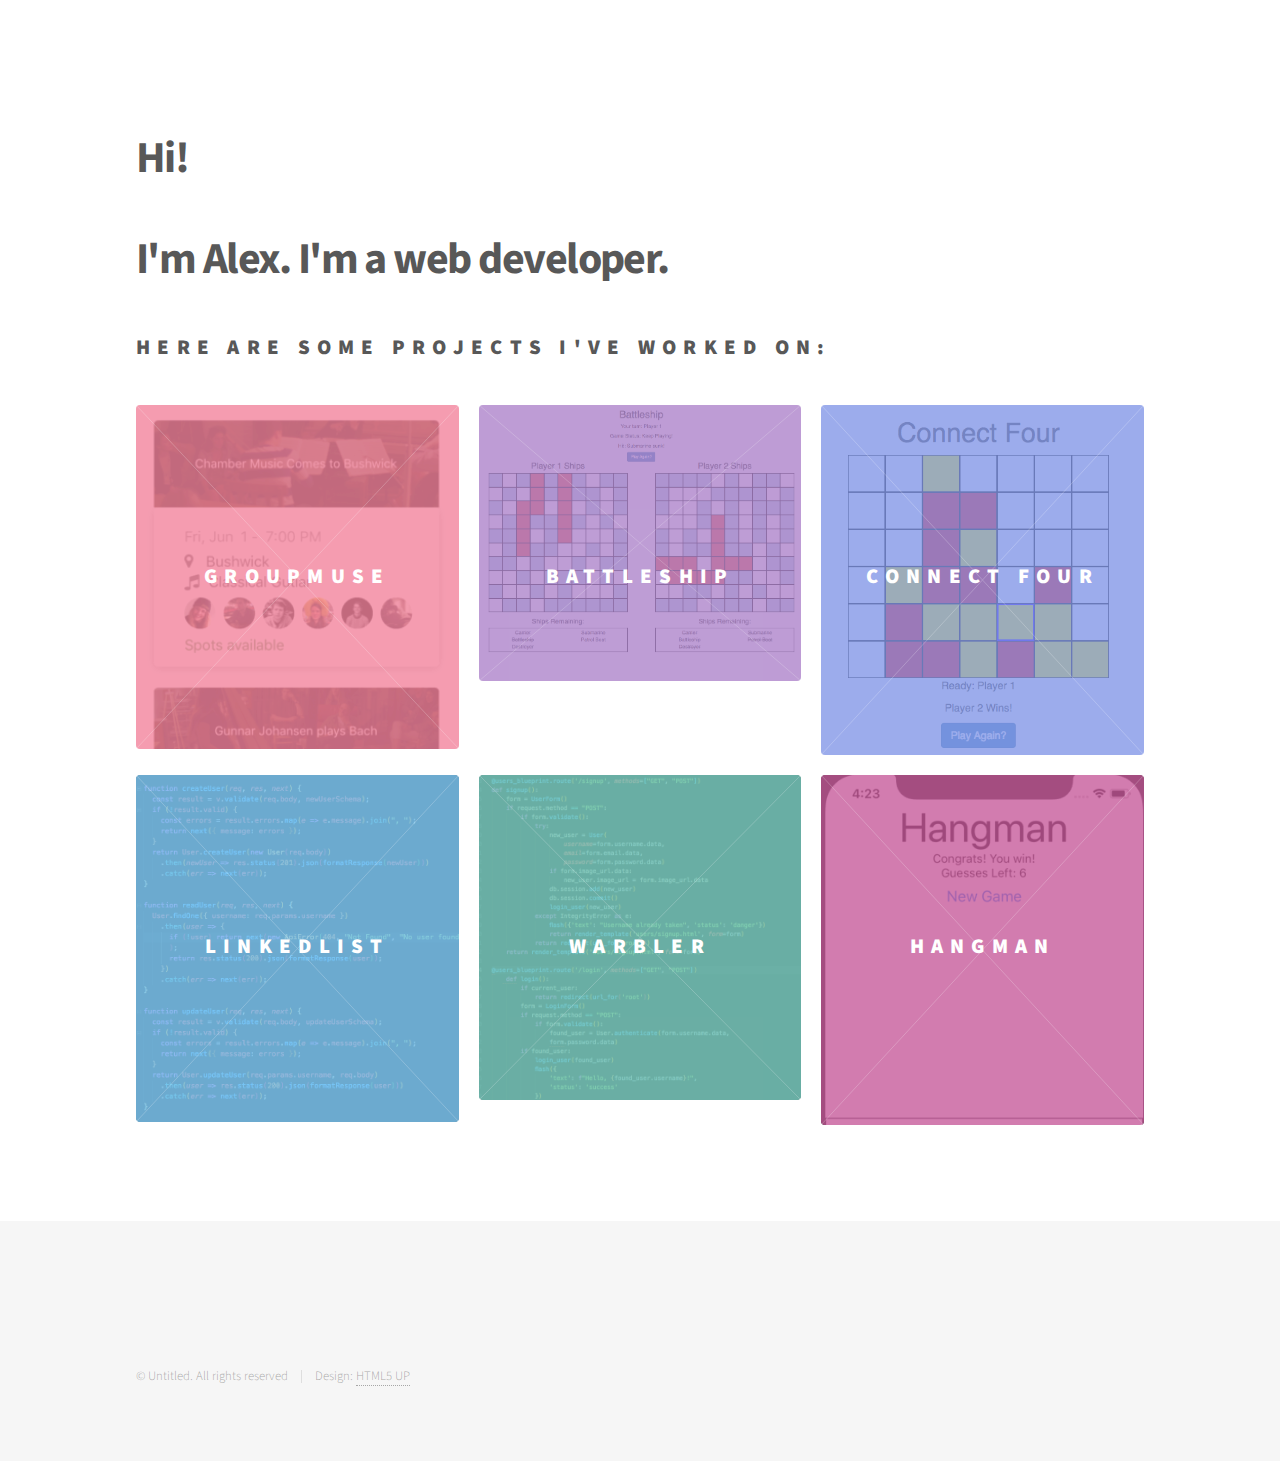
<file: index.html>
<!DOCTYPE HTML>
<!--
	Phantom by HTML5 UP
	html5up.net | @ajlkn
	Free for personal and commercial use under the CCA 3.0 license (html5up.net/license)
-->
<html>
	<head>
		<title>Phantom by HTML5 UP</title>
		<meta charset="utf-8" />
		<meta name="viewport" content="width=device-width, initial-scale=1" />
		<!--[if lte IE 8]><script src="assets/js/ie/html5shiv.js"></script><![endif]-->
		<link rel="stylesheet" href="assets/css/main.css" />
		<!--[if lte IE 9]><link rel="stylesheet" href="assets/css/ie9.css" /><![endif]-->
		<!--[if lte IE 8]><link rel="stylesheet" href="assets/css/ie8.css" /><![endif]-->
	</head>
	<body>
		<!-- Wrapper -->
			<div id="wrapper">

				<!-- Header -->
					<header id="header">
						<div class="inner">
						</div>
					</header>

				<!-- Main -->
					<div id="main">
						<div class="inner">
							<header>
								<h1>Hi!</h1>
								<h1>I'm Alex. I'm a web developer.</h1>
								<!-- <p>I am a Full-Stack Web Developer specializing in React.</p> -->
								<h2>Here are some projects I've worked on:</h2>
							</header>
							<section class="tiles">
								<article class="style1">
									<span class="image">
										<img src="images/GroupmusePic.png" alt="" />
									</span>
									<a href="https://github.com/alexabush/Groupmuse-2018">
										<h2>Groupmuse</h2>
										<div class="content">
											<p>React Native iOS app for connecting classical musicians.</p>
										</div>
									</a>
								</article>
								<article class="style5">
									<span class="image">
										<img src="images/battleship1.png" alt="" />
									</span>
									<a href="https://github.com/alexabush/battleship-react">
										<h2>Battleship</h2>
										<div class="content">
											<p>React web app. Love the smell of napalm in the morning.</p>
										</div>
									</a>
								</article>
								<article class="style6">
									<span class="image">
										<img src="images/ConnectFour.png" alt="" />
									</span>
									<a href="https://github.com/alexabush/connect-four-react">
										<h2>Connect Four</h2>
										<div class="content">
											<p>React web app. Make sure to win. :)</p>
										</div>
									</a>
								</article>
								<article class="style2">
									<span class="image">
										<img src="images/linkedlist3.png" alt="" />
									</span>
									<a href="https://github.com/alexabush/LinkedList">
										<h2>LinkedList</h2>
										<div class="content">
											<p>RESTful Node/Express API with dynamic routing and MongoDB database.</p>
										</div>
									</a>
								</article>
								<article class="style3">
									<span class="image">
										<img src="images/warbler3.png" alt="" />
									</span>
									<a href="https://github.com/alexabush/twitter-clone-warbler">
										<h2>Warbler</h2>
										<div class="content">
											<p> Python/Flask backend serving data to a jQuery/Bootstrap frontend.</p>
										</div>
									</a>
								</article>
								<article class="style4">
									<span class="image">
										<img src="images/hangman2.png" alt="" />
									</span>
									<a href="https://github.com/alexabush/hangman-react-native">
										<h2>Hangman</h2>
										<div class="content">
											<p>React Native app. Guess the word in time!</p>
										</div>
									</a>
								</article>

							</section>
						</div>
					</div>

				<!-- Footer -->
					<footer id="footer">
						<div class="inner">
							<!-- <section> -->
								<!-- <h2>Contact Me</h2> -->
								<!-- <ul class="icons"> -->
									<!-- <li><a href="#" class="icon style2 fa-github"><span class="label">GitHub</span></a></li> -->
									<!-- <li><a href="#" class="icon style2 fa-envelope-o"><span class="label">Email</span></a></li> -->
									<!--
									Add Codepen
									Add LinkedIn
									-->
								<!-- </ul> -->
							<!-- </section> -->
							<ul class="copyright">
								<li>&copy; Untitled. All rights reserved</li><li>Design: <a href="http://html5up.net">HTML5 UP</a></li>
							</ul>
						</div>
					</footer>

			</div>

		<!-- Scripts -->
			<script src="assets/js/jquery.min.js"></script>
			<script src="assets/js/skel.min.js"></script>
			<script src="assets/js/util.js"></script>
			<!--[if lte IE 8]><script src="assets/js/ie/respond.min.js"></script><![endif]-->
			<script src="assets/js/main.js"></script>

	</body>
</html>
</file>
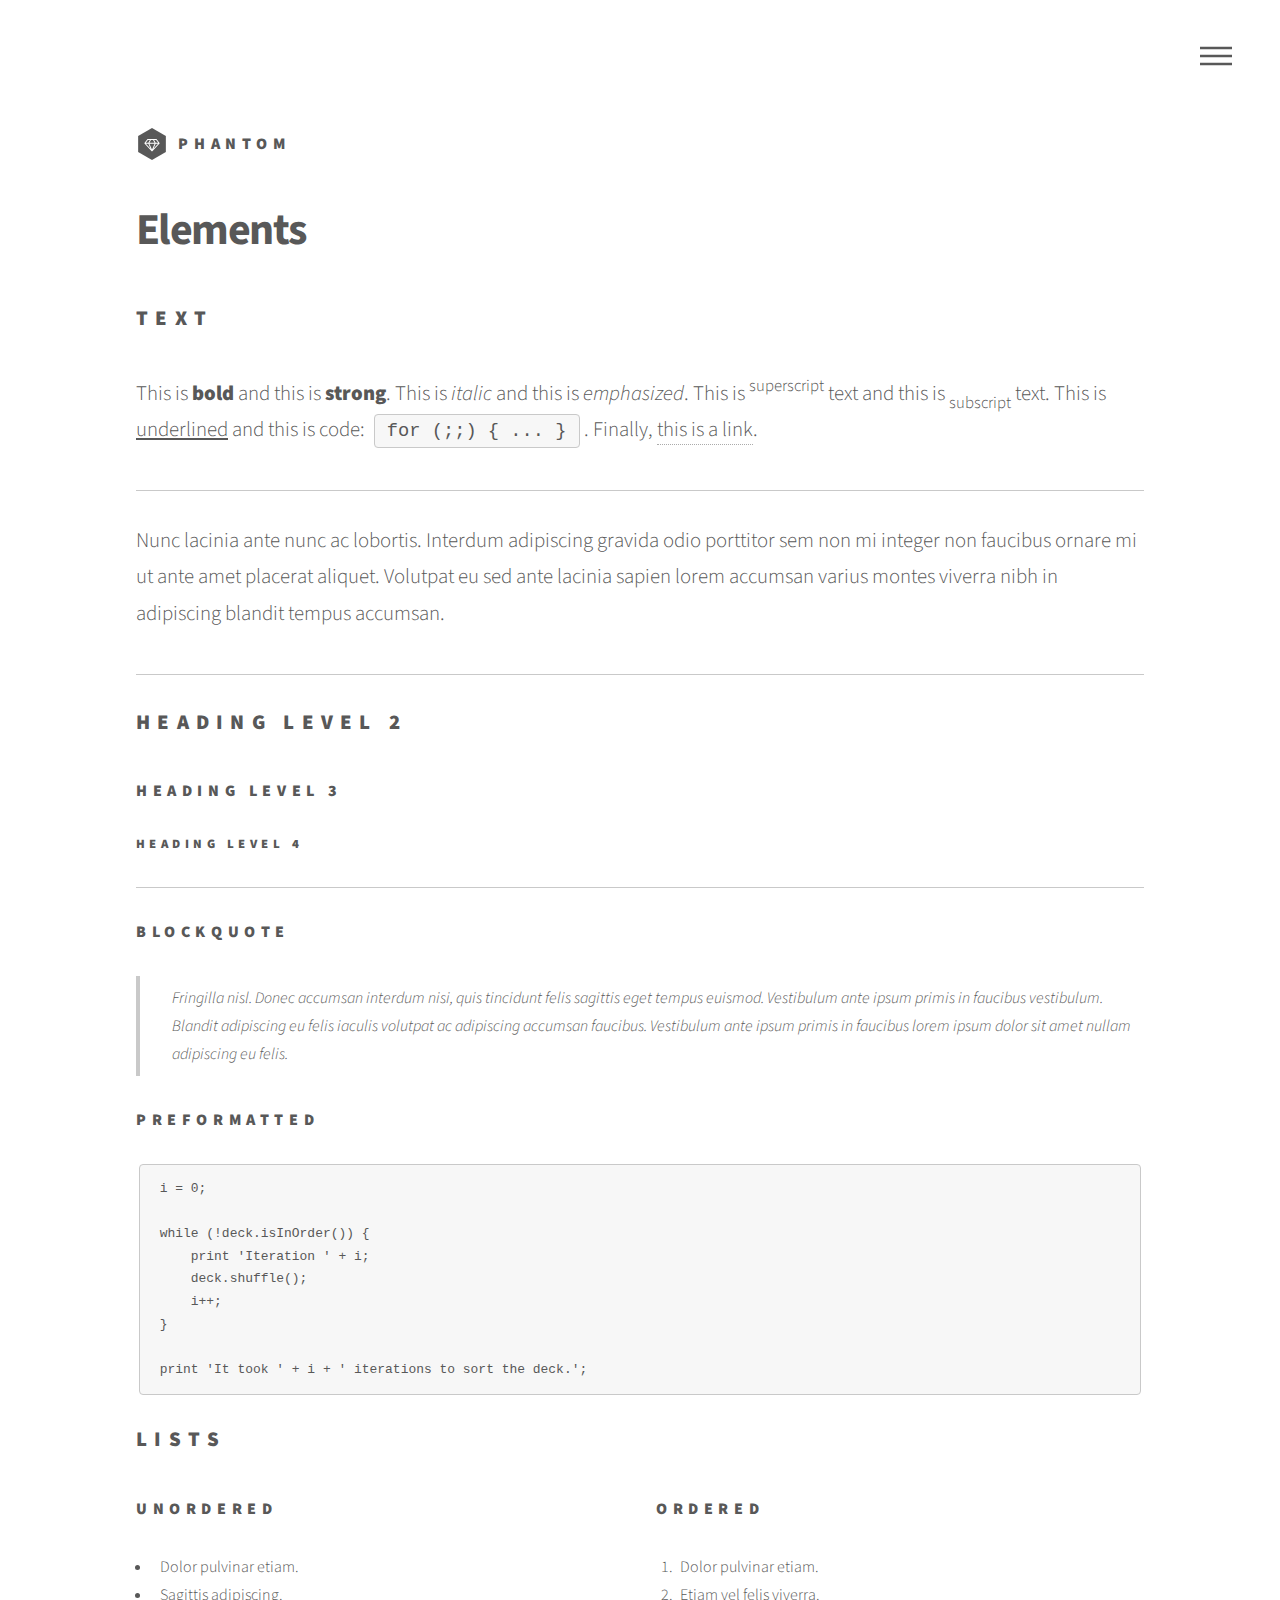
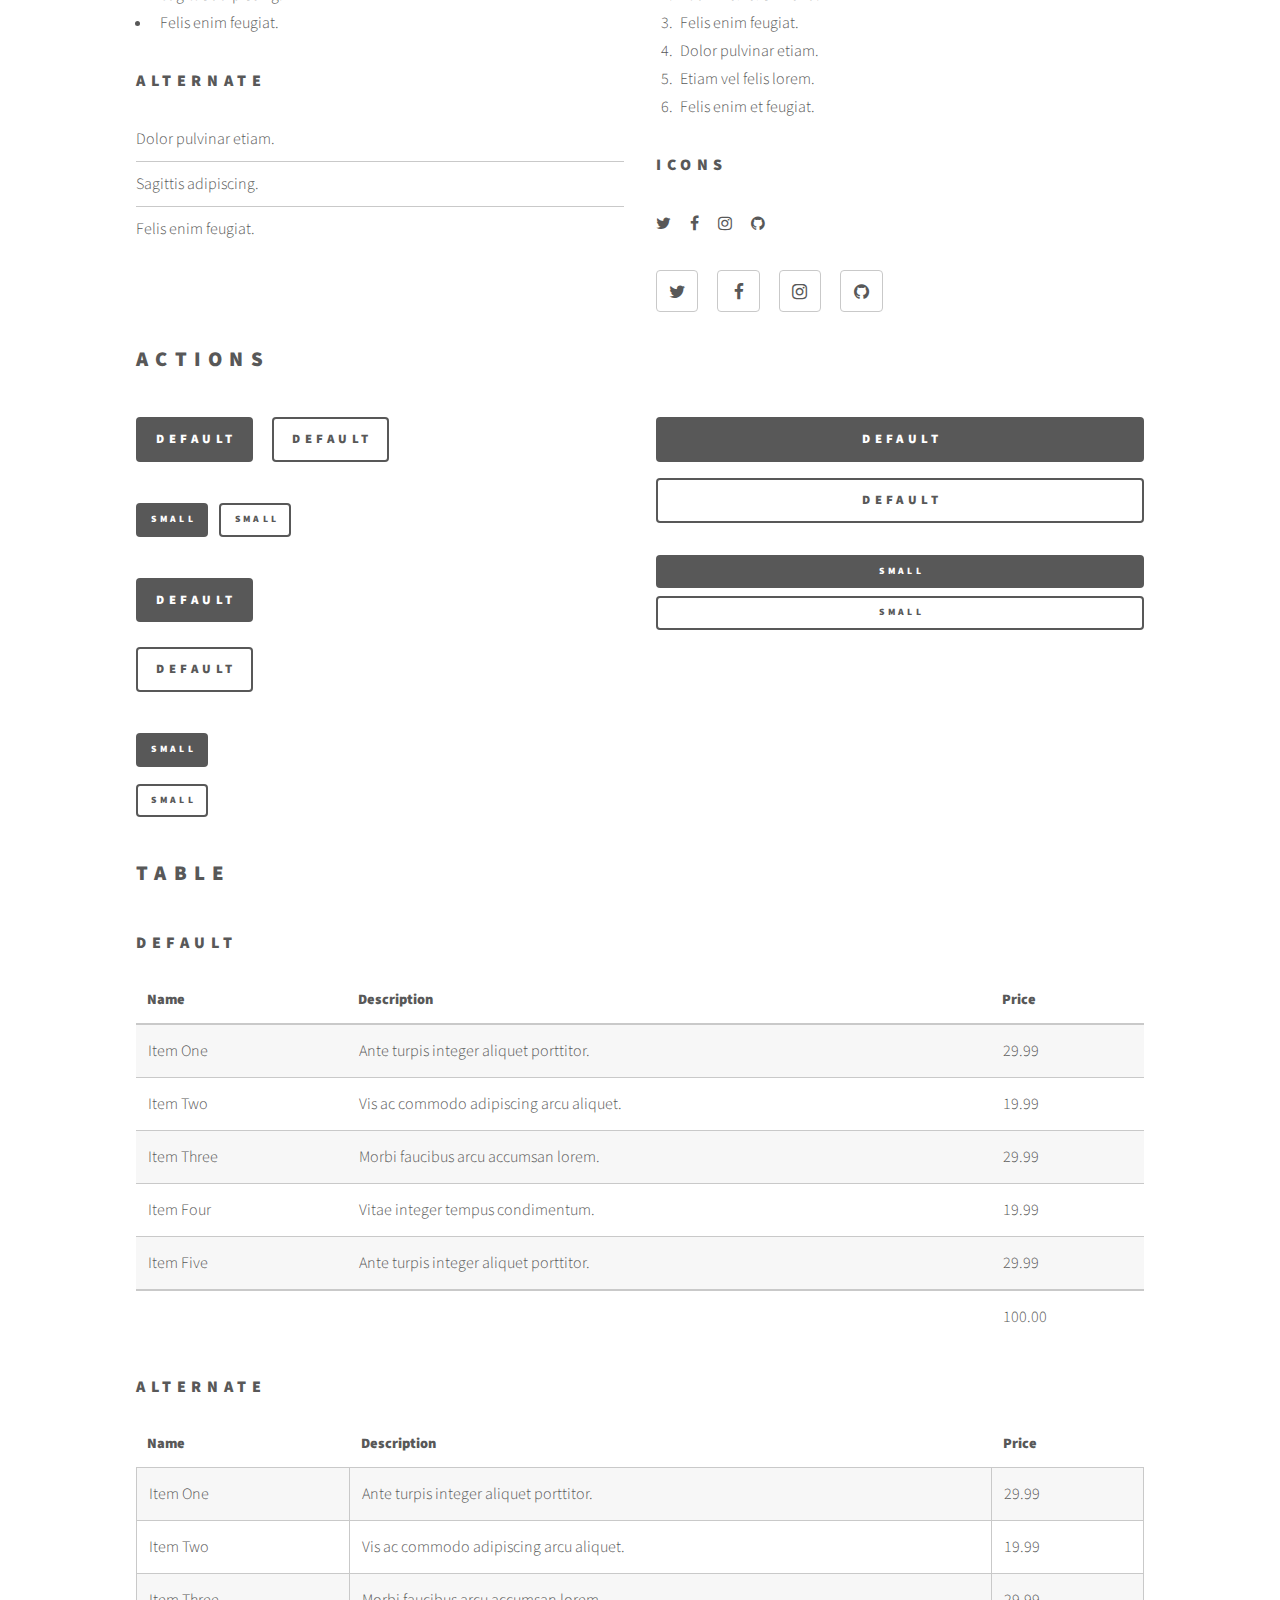
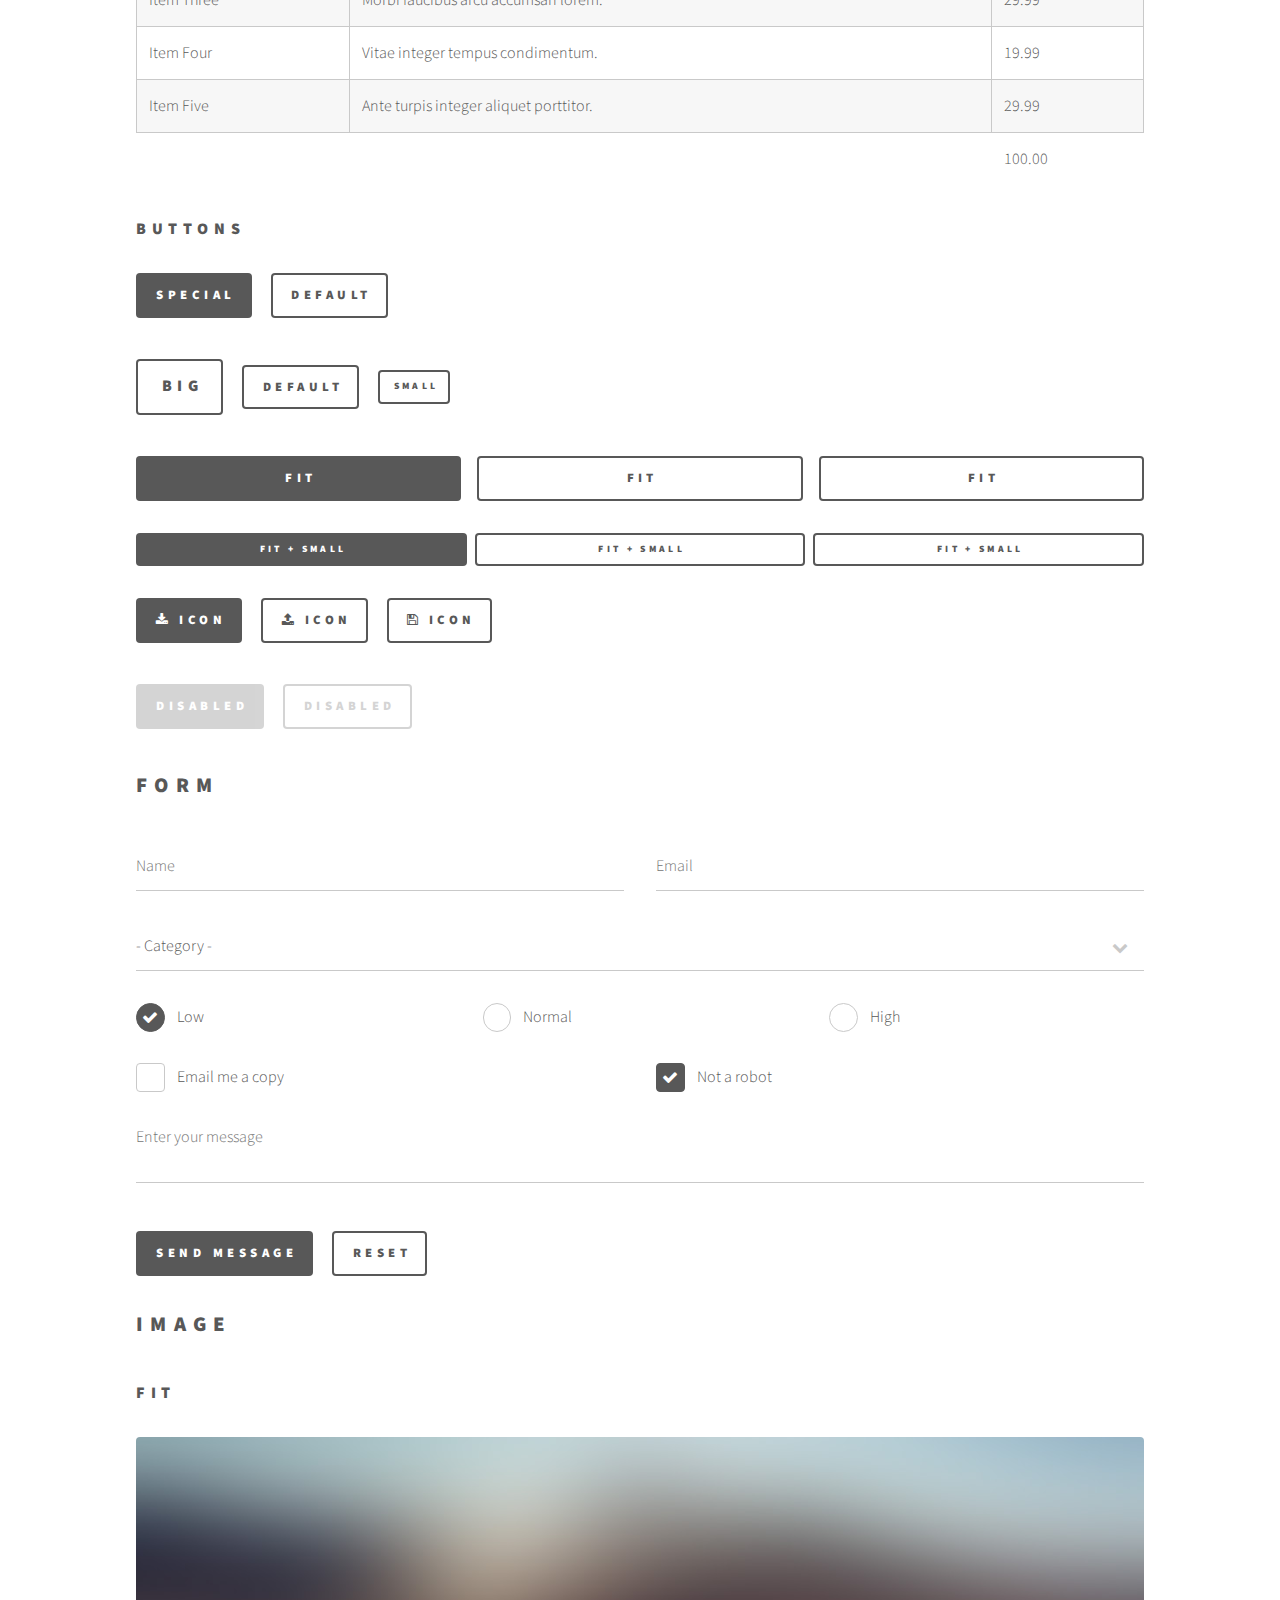
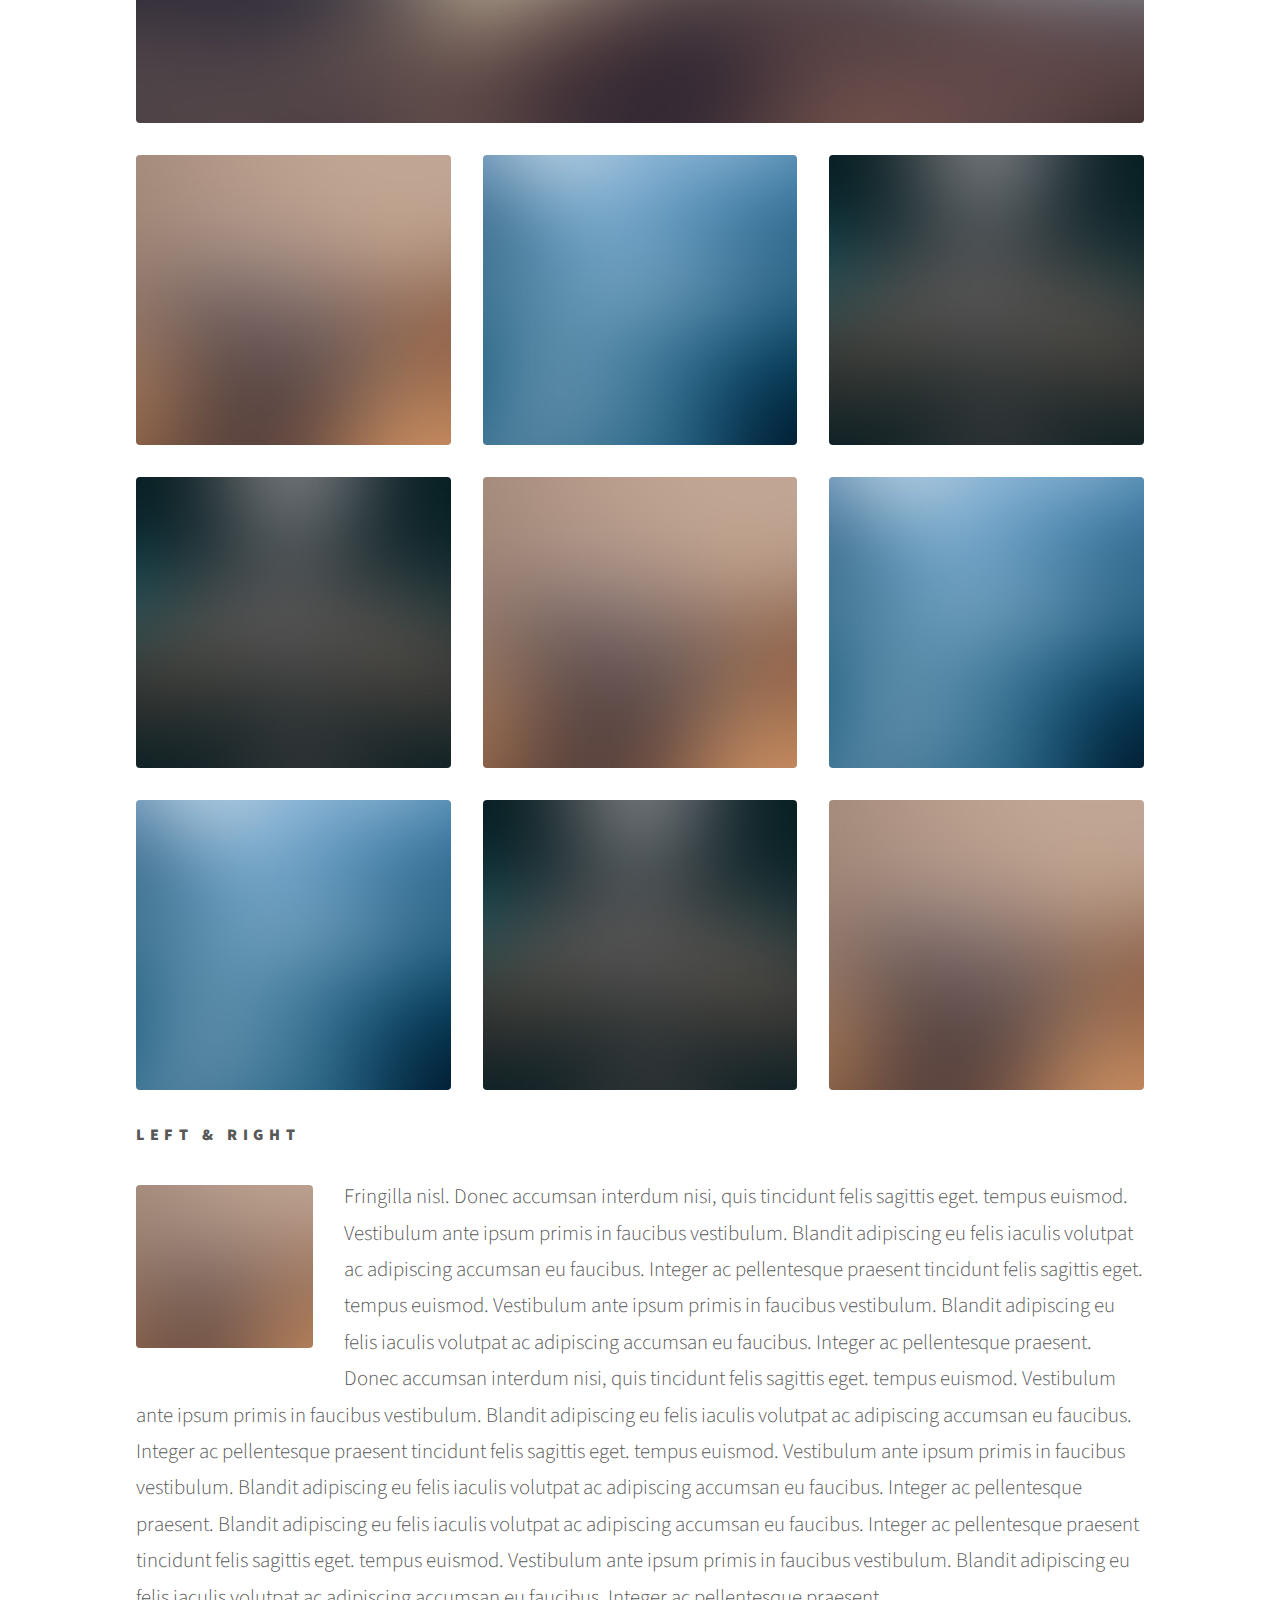
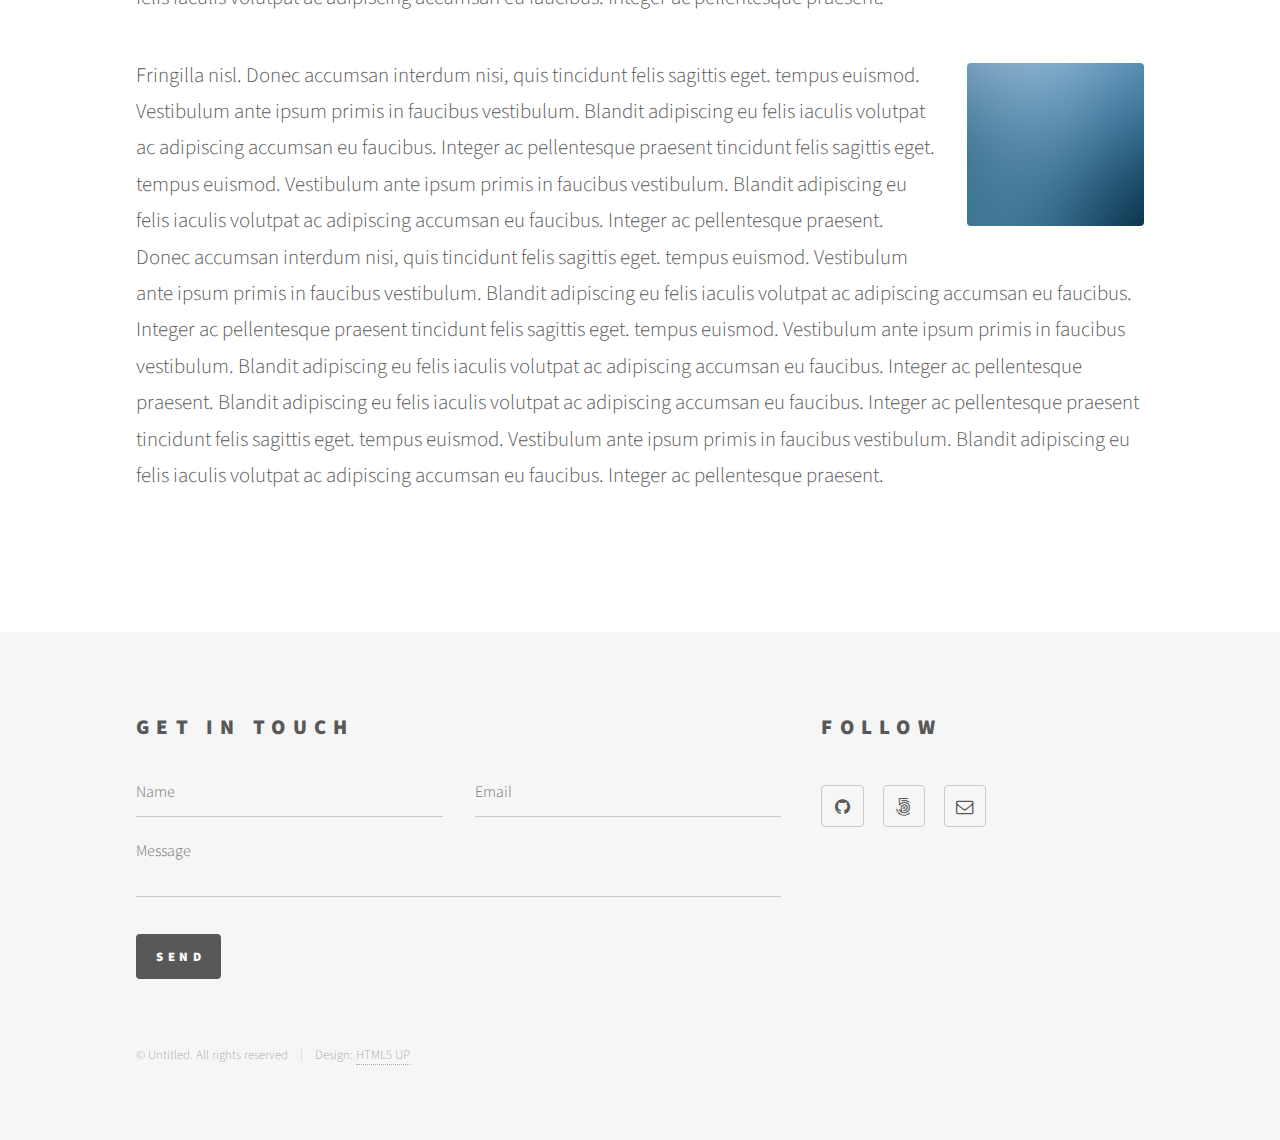
<file: elements.html>
<!DOCTYPE HTML>
<!--
	Phantom by HTML5 UP
	html5up.net | @ajlkn
	Free for personal and commercial use under the CCA 3.0 license (html5up.net/license)
-->
<html>
	<head>
		<title>Elements - Phantom by HTML5 UP</title>
		<meta charset="utf-8" />
		<meta name="viewport" content="width=device-width, initial-scale=1" />
		<!--[if lte IE 8]><script src="assets/js/ie/html5shiv.js"></script><![endif]-->
		<link rel="stylesheet" href="assets/css/main.css" />
		<!--[if lte IE 9]><link rel="stylesheet" href="assets/css/ie9.css" /><![endif]-->
		<!--[if lte IE 8]><link rel="stylesheet" href="assets/css/ie8.css" /><![endif]-->
	</head>
	<body>
		<!-- Wrapper -->
			<div id="wrapper">

				<!-- Header -->
					<header id="header">
						<div class="inner">

							<!-- Logo -->
								<a href="index.html" class="logo">
									<span class="symbol"><img src="images/logo.svg" alt="" /></span><span class="title">Phantom</span>
								</a>

							<!-- Nav -->
								<nav>
									<ul>
										<li><a href="#menu">Menu</a></li>
									</ul>
								</nav>

						</div>
					</header>

				<!-- Menu -->
					<nav id="menu">
						<h2>Menu</h2>
						<ul>
							<li><a href="index.html">Home</a></li>
							<li><a href="generic.html">Ipsum veroeros</a></li>
							<li><a href="generic.html">Tempus etiam</a></li>
							<li><a href="generic.html">Consequat dolor</a></li>
							<li><a href="elements.html">Elements</a></li>
						</ul>
					</nav>

				<!-- Main -->
					<div id="main">
						<div class="inner">
							<h1>Elements</h1>

							<!-- Text -->
								<section>
									<h2>Text</h2>
									<p>This is <b>bold</b> and this is <strong>strong</strong>. This is <i>italic</i> and this is <em>emphasized</em>.
									This is <sup>superscript</sup> text and this is <sub>subscript</sub> text.
									This is <u>underlined</u> and this is code: <code>for (;;) { ... }</code>. Finally, <a href="#">this is a link</a>.</p>
									<hr />
									<p>Nunc lacinia ante nunc ac lobortis. Interdum adipiscing gravida odio porttitor sem non mi integer non faucibus ornare mi ut ante amet placerat aliquet. Volutpat eu sed ante lacinia sapien lorem accumsan varius montes viverra nibh in adipiscing blandit tempus accumsan.</p>
									<hr />
									<h2>Heading Level 2</h2>
									<h3>Heading Level 3</h3>
									<h4>Heading Level 4</h4>
									<hr />
									<h3>Blockquote</h3>
									<blockquote>Fringilla nisl. Donec accumsan interdum nisi, quis tincidunt felis sagittis eget tempus euismod. Vestibulum ante ipsum primis in faucibus vestibulum. Blandit adipiscing eu felis iaculis volutpat ac adipiscing accumsan faucibus. Vestibulum ante ipsum primis in faucibus lorem ipsum dolor sit amet nullam adipiscing eu felis.</blockquote>
									<h3>Preformatted</h3>
									<pre><code>i = 0;

while (!deck.isInOrder()) {
    print 'Iteration ' + i;
    deck.shuffle();
    i++;
}

print 'It took ' + i + ' iterations to sort the deck.';</code></pre>
								</section>

							<!-- Lists -->
								<section>
									<h2>Lists</h2>
									<div class="row">
										<div class="6u 12u$(medium)">
											<h3>Unordered</h3>
											<ul>
												<li>Dolor pulvinar etiam.</li>
												<li>Sagittis adipiscing.</li>
												<li>Felis enim feugiat.</li>
											</ul>
											<h3>Alternate</h3>
											<ul class="alt">
												<li>Dolor pulvinar etiam.</li>
												<li>Sagittis adipiscing.</li>
												<li>Felis enim feugiat.</li>
											</ul>
										</div>
										<div class="6u$ 12u$(medium)">
											<h3>Ordered</h3>
											<ol>
												<li>Dolor pulvinar etiam.</li>
												<li>Etiam vel felis viverra.</li>
												<li>Felis enim feugiat.</li>
												<li>Dolor pulvinar etiam.</li>
												<li>Etiam vel felis lorem.</li>
												<li>Felis enim et feugiat.</li>
											</ol>
											<h3>Icons</h3>
											<ul class="icons">
												<li><a href="#" class="icon style1 fa-twitter"><span class="label">Twitter</span></a></li>
												<li><a href="#" class="icon style1 fa-facebook"><span class="label">Facebook</span></a></li>
												<li><a href="#" class="icon style1 fa-instagram"><span class="label">Instagram</span></a></li>
												<li><a href="#" class="icon style1 fa-github"><span class="label">Github</span></a></li>
											</ul>
											<ul class="icons">
												<li><a href="#" class="icon style2 fa-twitter"><span class="label">Twitter</span></a></li>
												<li><a href="#" class="icon style2 fa-facebook"><span class="label">Facebook</span></a></li>
												<li><a href="#" class="icon style2 fa-instagram"><span class="label">Instagram</span></a></li>
												<li><a href="#" class="icon style2 fa-github"><span class="label">Github</span></a></li>
											</ul>
										</div>
									</div>
									<h2>Actions</h2>
									<div class="row">
										<div class="6u 12u$(medium)">
											<ul class="actions">
												<li><a href="#" class="button special">Default</a></li>
												<li><a href="#" class="button">Default</a></li>
											</ul>
											<ul class="actions small">
												<li><a href="#" class="button special small">Small</a></li>
												<li><a href="#" class="button small">Small</a></li>
											</ul>
											<ul class="actions vertical">
												<li><a href="#" class="button special">Default</a></li>
												<li><a href="#" class="button">Default</a></li>
											</ul>
											<ul class="actions vertical small">
												<li><a href="#" class="button special small">Small</a></li>
												<li><a href="#" class="button small">Small</a></li>
											</ul>
										</div>
										<div class="6u 12u$(medium)">
											<ul class="actions vertical">
												<li><a href="#" class="button special fit">Default</a></li>
												<li><a href="#" class="button fit">Default</a></li>
											</ul>
											<ul class="actions vertical small">
												<li><a href="#" class="button special small fit">Small</a></li>
												<li><a href="#" class="button small fit">Small</a></li>
											</ul>
										</div>
									</div>
								</section>

							<!-- Table -->
								<section>
									<h2>Table</h2>
									<h3>Default</h3>
									<div class="table-wrapper">
										<table>
											<thead>
												<tr>
													<th>Name</th>
													<th>Description</th>
													<th>Price</th>
												</tr>
											</thead>
											<tbody>
												<tr>
													<td>Item One</td>
													<td>Ante turpis integer aliquet porttitor.</td>
													<td>29.99</td>
												</tr>
												<tr>
													<td>Item Two</td>
													<td>Vis ac commodo adipiscing arcu aliquet.</td>
													<td>19.99</td>
												</tr>
												<tr>
													<td>Item Three</td>
													<td> Morbi faucibus arcu accumsan lorem.</td>
													<td>29.99</td>
												</tr>
												<tr>
													<td>Item Four</td>
													<td>Vitae integer tempus condimentum.</td>
													<td>19.99</td>
												</tr>
												<tr>
													<td>Item Five</td>
													<td>Ante turpis integer aliquet porttitor.</td>
													<td>29.99</td>
												</tr>
											</tbody>
											<tfoot>
												<tr>
													<td colspan="2"></td>
													<td>100.00</td>
												</tr>
											</tfoot>
										</table>
									</div>

									<h3>Alternate</h3>
									<div class="table-wrapper">
										<table class="alt">
											<thead>
												<tr>
													<th>Name</th>
													<th>Description</th>
													<th>Price</th>
												</tr>
											</thead>
											<tbody>
												<tr>
													<td>Item One</td>
													<td>Ante turpis integer aliquet porttitor.</td>
													<td>29.99</td>
												</tr>
												<tr>
													<td>Item Two</td>
													<td>Vis ac commodo adipiscing arcu aliquet.</td>
													<td>19.99</td>
												</tr>
												<tr>
													<td>Item Three</td>
													<td> Morbi faucibus arcu accumsan lorem.</td>
													<td>29.99</td>
												</tr>
												<tr>
													<td>Item Four</td>
													<td>Vitae integer tempus condimentum.</td>
													<td>19.99</td>
												</tr>
												<tr>
													<td>Item Five</td>
													<td>Ante turpis integer aliquet porttitor.</td>
													<td>29.99</td>
												</tr>
											</tbody>
											<tfoot>
												<tr>
													<td colspan="2"></td>
													<td>100.00</td>
												</tr>
											</tfoot>
										</table>
									</div>
								</section>

							<!-- Buttons -->
								<section>
									<h3>Buttons</h3>
									<ul class="actions">
										<li><a href="#" class="button special">Special</a></li>
										<li><a href="#" class="button">Default</a></li>
									</ul>
									<ul class="actions">
										<li><a href="#" class="button big">Big</a></li>
										<li><a href="#" class="button">Default</a></li>
										<li><a href="#" class="button small">Small</a></li>
									</ul>
									<ul class="actions fit">
										<li><a href="#" class="button special fit">Fit</a></li>
										<li><a href="#" class="button fit">Fit</a></li>
										<li><a href="#" class="button fit">Fit</a></li>
									</ul>
									<ul class="actions fit small">
										<li><a href="#" class="button special fit small">Fit + Small</a></li>
										<li><a href="#" class="button fit small">Fit + Small</a></li>
										<li><a href="#" class="button fit small">Fit + Small</a></li>
									</ul>
									<ul class="actions">
										<li><a href="#" class="button special icon fa-download">Icon</a></li>
										<li><a href="#" class="button icon fa-upload">Icon</a></li>
										<li><a href="#" class="button icon fa-save">Icon</a></li>
									</ul>
									<ul class="actions">
										<li><span class="button special disabled">Disabled</span></li>
										<li><span class="button disabled">Disabled</span></li>
									</ul>
								</section>

							<!-- Form -->
								<section>
									<h2>Form</h2>
									<form method="post" action="#">
										<div class="row uniform">
											<div class="6u 12u$(xsmall)">
												<input type="text" name="demo-name" id="demo-name" value="" placeholder="Name" />
											</div>
											<div class="6u$ 12u$(xsmall)">
												<input type="email" name="demo-email" id="demo-email" value="" placeholder="Email" />
											</div>
											<div class="12u$">
												<div class="select-wrapper">
													<select name="demo-category" id="demo-category">
														<option value="">- Category -</option>
														<option value="1">Manufacturing</option>
														<option value="1">Shipping</option>
														<option value="1">Administration</option>
														<option value="1">Human Resources</option>
													</select>
												</div>
											</div>
											<div class="4u 12u$(small)">
												<input type="radio" id="demo-priority-low" name="demo-priority" checked>
												<label for="demo-priority-low">Low</label>
											</div>
											<div class="4u 12u$(small)">
												<input type="radio" id="demo-priority-normal" name="demo-priority">
												<label for="demo-priority-normal">Normal</label>
											</div>
											<div class="4u$ 12u$(small)">
												<input type="radio" id="demo-priority-high" name="demo-priority">
												<label for="demo-priority-high">High</label>
											</div>
											<div class="6u 12u$(small)">
												<input type="checkbox" id="demo-copy" name="demo-copy">
												<label for="demo-copy">Email me a copy</label>
											</div>
											<div class="6u$ 12u$(small)">
												<input type="checkbox" id="demo-human" name="demo-human" checked>
												<label for="demo-human">Not a robot</label>
											</div>
											<div class="12u$">
												<textarea name="demo-message" id="demo-message" placeholder="Enter your message" rows="6"></textarea>
											</div>
											<div class="12u$">
												<ul class="actions">
													<li><input type="submit" value="Send Message" class="special" /></li>
													<li><input type="reset" value="Reset" /></li>
												</ul>
											</div>
										</div>
									</form>
								</section>

							<!-- Image -->
								<section>
									<h2>Image</h2>
									<h3>Fit</h3>
									<div class="box alt">
										<div class="row uniform">
											<div class="12u$"><span class="image fit"><img src="images/pic13.jpg" alt="" /></span></div>
											<div class="4u"><span class="image fit"><img src="images/pic01.jpg" alt="" /></span></div>
											<div class="4u"><span class="image fit"><img src="images/pic02.jpg" alt="" /></span></div>
											<div class="4u$"><span class="image fit"><img src="images/pic03.jpg" alt="" /></span></div>
											<div class="4u"><span class="image fit"><img src="images/pic03.jpg" alt="" /></span></div>
											<div class="4u"><span class="image fit"><img src="images/pic01.jpg" alt="" /></span></div>
											<div class="4u$"><span class="image fit"><img src="images/pic02.jpg" alt="" /></span></div>
											<div class="4u"><span class="image fit"><img src="images/pic02.jpg" alt="" /></span></div>
											<div class="4u"><span class="image fit"><img src="images/pic03.jpg" alt="" /></span></div>
											<div class="4u$"><span class="image fit"><img src="images/pic01.jpg" alt="" /></span></div>
										</div>
									</div>
									<h3>Left &amp; Right</h3>
									<p><span class="image left"><img src="images/pic14.jpg" alt="" /></span>Fringilla nisl. Donec accumsan interdum nisi, quis tincidunt felis sagittis eget. tempus euismod. Vestibulum ante ipsum primis in faucibus vestibulum. Blandit adipiscing eu felis iaculis volutpat ac adipiscing accumsan eu faucibus. Integer ac pellentesque praesent tincidunt felis sagittis eget. tempus euismod. Vestibulum ante ipsum primis in faucibus vestibulum. Blandit adipiscing eu felis iaculis volutpat ac adipiscing accumsan eu faucibus. Integer ac pellentesque praesent. Donec accumsan interdum nisi, quis tincidunt felis sagittis eget. tempus euismod. Vestibulum ante ipsum primis in faucibus vestibulum. Blandit adipiscing eu felis iaculis volutpat ac adipiscing accumsan eu faucibus. Integer ac pellentesque praesent tincidunt felis sagittis eget. tempus euismod. Vestibulum ante ipsum primis in faucibus vestibulum. Blandit adipiscing eu felis iaculis volutpat ac adipiscing accumsan eu faucibus. Integer ac pellentesque praesent. Blandit adipiscing eu felis iaculis volutpat ac adipiscing accumsan eu faucibus. Integer ac pellentesque praesent tincidunt felis sagittis eget. tempus euismod. Vestibulum ante ipsum primis in faucibus vestibulum. Blandit adipiscing eu felis iaculis volutpat ac adipiscing accumsan eu faucibus. Integer ac pellentesque praesent.</p>
									<p><span class="image right"><img src="images/pic15.jpg" alt="" /></span>Fringilla nisl. Donec accumsan interdum nisi, quis tincidunt felis sagittis eget. tempus euismod. Vestibulum ante ipsum primis in faucibus vestibulum. Blandit adipiscing eu felis iaculis volutpat ac adipiscing accumsan eu faucibus. Integer ac pellentesque praesent tincidunt felis sagittis eget. tempus euismod. Vestibulum ante ipsum primis in faucibus vestibulum. Blandit adipiscing eu felis iaculis volutpat ac adipiscing accumsan eu faucibus. Integer ac pellentesque praesent. Donec accumsan interdum nisi, quis tincidunt felis sagittis eget. tempus euismod. Vestibulum ante ipsum primis in faucibus vestibulum. Blandit adipiscing eu felis iaculis volutpat ac adipiscing accumsan eu faucibus. Integer ac pellentesque praesent tincidunt felis sagittis eget. tempus euismod. Vestibulum ante ipsum primis in faucibus vestibulum. Blandit adipiscing eu felis iaculis volutpat ac adipiscing accumsan eu faucibus. Integer ac pellentesque praesent. Blandit adipiscing eu felis iaculis volutpat ac adipiscing accumsan eu faucibus. Integer ac pellentesque praesent tincidunt felis sagittis eget. tempus euismod. Vestibulum ante ipsum primis in faucibus vestibulum. Blandit adipiscing eu felis iaculis volutpat ac adipiscing accumsan eu faucibus. Integer ac pellentesque praesent.</p>
								</section>

						</div>
					</div>

				<!-- Footer -->
					<footer id="footer">
						<div class="inner">
							<section>
								<h2>Get in touch</h2>
								<form method="post" action="#">
									<div class="field half first">
										<input type="text" name="name" id="name" placeholder="Name" />
									</div>
									<div class="field half">
										<input type="email" name="email" id="email" placeholder="Email" />
									</div>
									<div class="field">
										<textarea name="message" id="message" placeholder="Message"></textarea>
									</div>
									<ul class="actions">
										<li><input type="submit" value="Send" class="special" /></li>
									</ul>
								</form>
							</section>
							<section>
								<h2>Follow</h2>
								<ul class="icons">
									<li><a href="#" class="icon style2 fa-github"><span class="label">GitHub</span></a></li>
									<li><a href="#" class="icon style2 fa-500px"><span class="label">500px</span></a></li>
									<li><a href="#" class="icon style2 fa-envelope-o"><span class="label">Email</span></a></li>
								</ul>
							</section>
							<ul class="copyright">
								<li>&copy; Untitled. All rights reserved</li><li>Design: <a href="http://html5up.net">HTML5 UP</a></li>
							</ul>
						</div>
					</footer>

			</div>

		<!-- Scripts -->
			<script src="assets/js/jquery.min.js"></script>
			<script src="assets/js/skel.min.js"></script>
			<script src="assets/js/util.js"></script>
			<!--[if lte IE 8]><script src="assets/js/ie/respond.min.js"></script><![endif]-->
			<script src="assets/js/main.js"></script>

	</body>
</html>
</file>
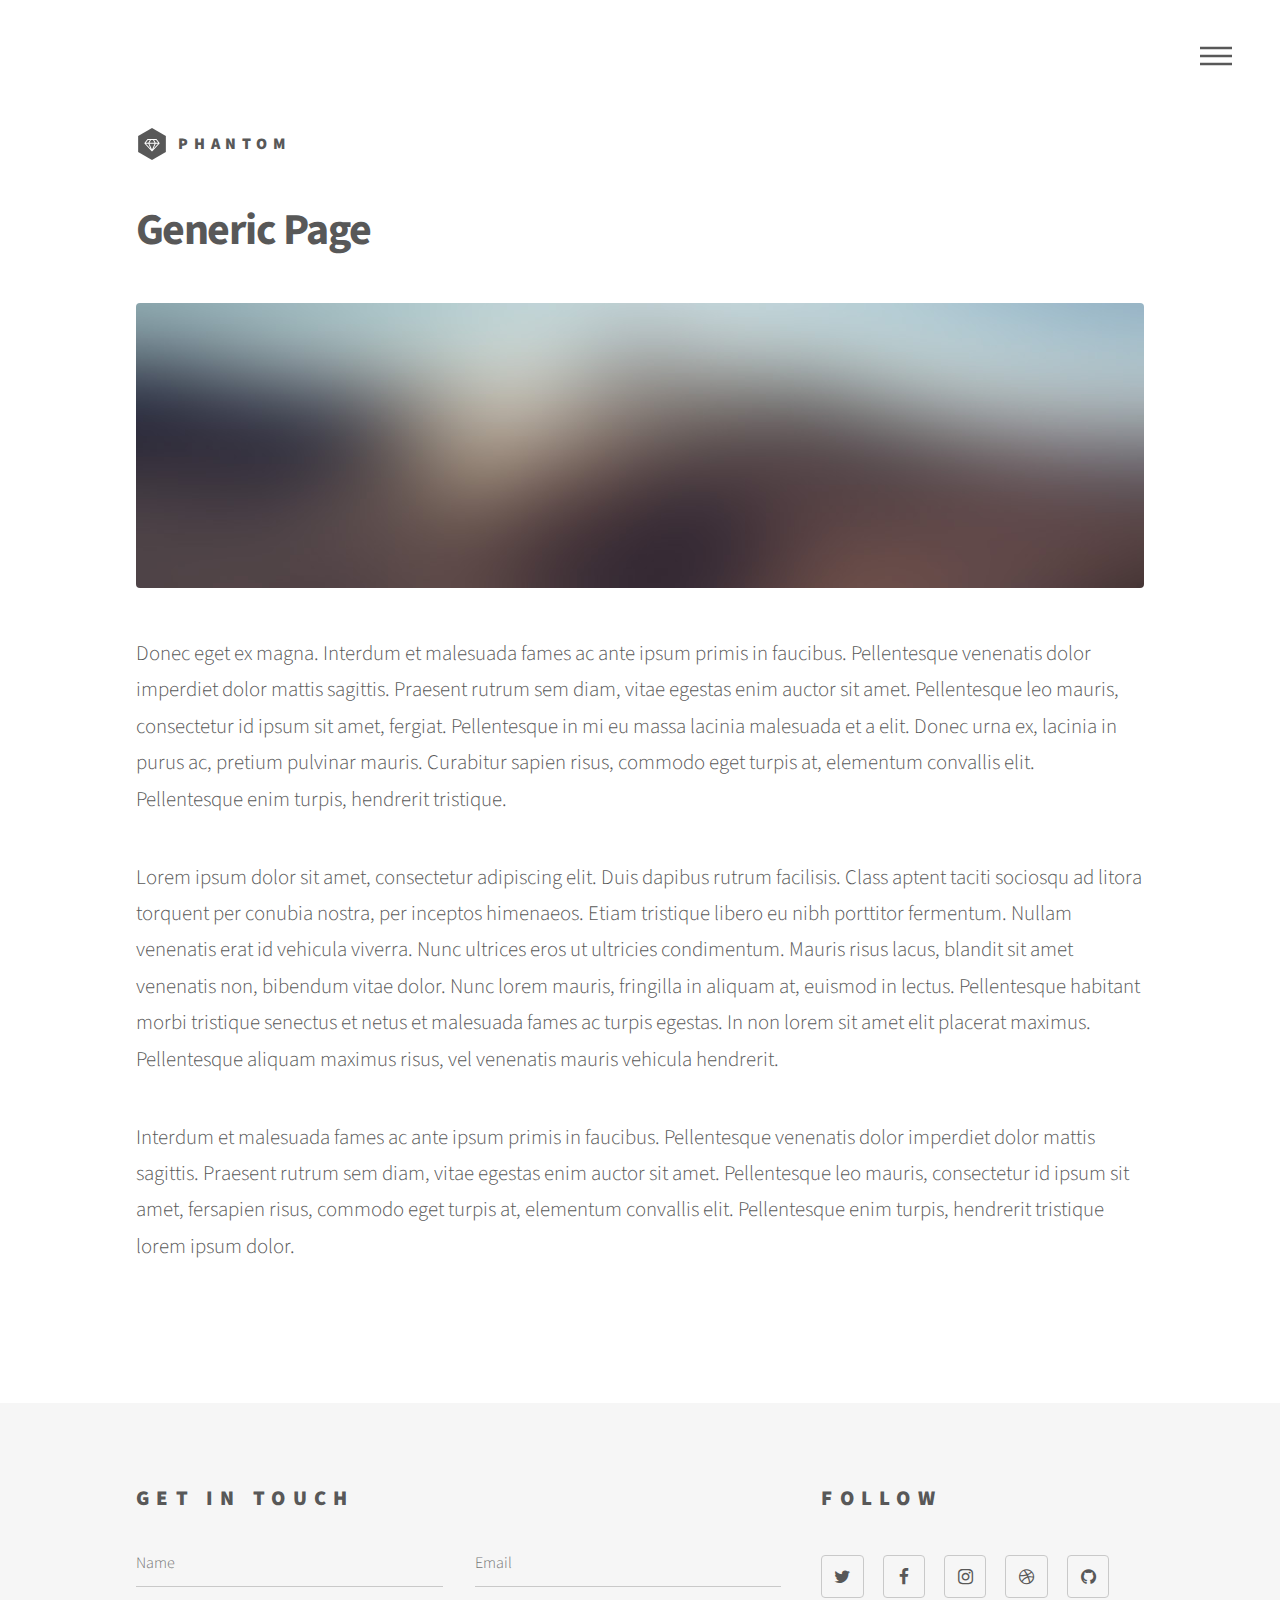
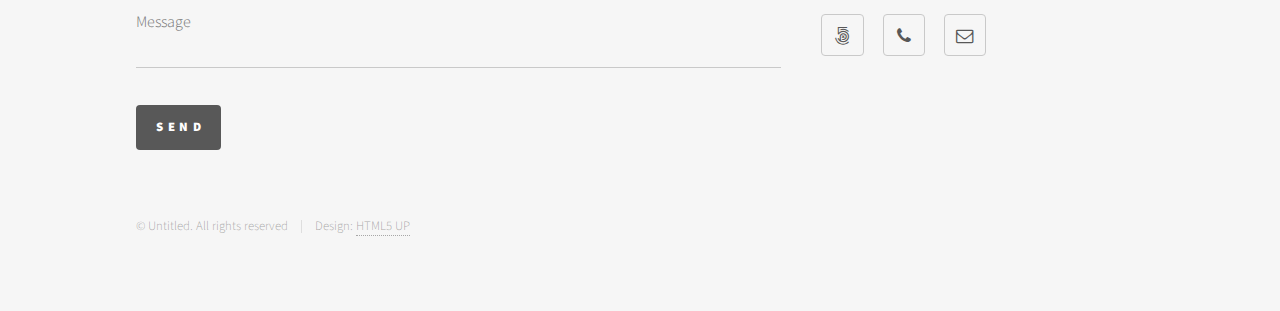
<file: generic.html>
<!DOCTYPE HTML>
<!--
	Phantom by HTML5 UP
	html5up.net | @ajlkn
	Free for personal and commercial use under the CCA 3.0 license (html5up.net/license)
-->
<html>
	<head>
		<title>Generic - Phantom by HTML5 UP</title>
		<meta charset="utf-8" />
		<meta name="viewport" content="width=device-width, initial-scale=1" />
		<!--[if lte IE 8]><script src="assets/js/ie/html5shiv.js"></script><![endif]-->
		<link rel="stylesheet" href="assets/css/main.css" />
		<!--[if lte IE 9]><link rel="stylesheet" href="assets/css/ie9.css" /><![endif]-->
		<!--[if lte IE 8]><link rel="stylesheet" href="assets/css/ie8.css" /><![endif]-->
	</head>
	<body>
		<!-- Wrapper -->
			<div id="wrapper">

				<!-- Header -->
					<header id="header">
						<div class="inner">

							<!-- Logo -->
								<a href="index.html" class="logo">
									<span class="symbol"><img src="images/logo.svg" alt="" /></span><span class="title">Phantom</span>
								</a>

							<!-- Nav -->
								<nav>
									<ul>
										<li><a href="#menu">Menu</a></li>
									</ul>
								</nav>

						</div>
					</header>

				<!-- Menu -->
					<nav id="menu">
						<h2>Menu</h2>
						<ul>
							<li><a href="index.html">Home</a></li>
							<li><a href="generic.html">Ipsum veroeros</a></li>
							<li><a href="generic.html">Tempus etiam</a></li>
							<li><a href="generic.html">Consequat dolor</a></li>
							<li><a href="elements.html">Elements</a></li>
						</ul>
					</nav>

				<!-- Main -->
					<div id="main">
						<div class="inner">
							<h1>Generic Page</h1>
							<span class="image main"><img src="images/pic13.jpg" alt="" /></span>
							<p>Donec eget ex magna. Interdum et malesuada fames ac ante ipsum primis in faucibus. Pellentesque venenatis dolor imperdiet dolor mattis sagittis. Praesent rutrum sem diam, vitae egestas enim auctor sit amet. Pellentesque leo mauris, consectetur id ipsum sit amet, fergiat. Pellentesque in mi eu massa lacinia malesuada et a elit. Donec urna ex, lacinia in purus ac, pretium pulvinar mauris. Curabitur sapien risus, commodo eget turpis at, elementum convallis elit. Pellentesque enim turpis, hendrerit tristique.</p>
							<p>Lorem ipsum dolor sit amet, consectetur adipiscing elit. Duis dapibus rutrum facilisis. Class aptent taciti sociosqu ad litora torquent per conubia nostra, per inceptos himenaeos. Etiam tristique libero eu nibh porttitor fermentum. Nullam venenatis erat id vehicula viverra. Nunc ultrices eros ut ultricies condimentum. Mauris risus lacus, blandit sit amet venenatis non, bibendum vitae dolor. Nunc lorem mauris, fringilla in aliquam at, euismod in lectus. Pellentesque habitant morbi tristique senectus et netus et malesuada fames ac turpis egestas. In non lorem sit amet elit placerat maximus. Pellentesque aliquam maximus risus, vel venenatis mauris vehicula hendrerit.</p>
							<p>Interdum et malesuada fames ac ante ipsum primis in faucibus. Pellentesque venenatis dolor imperdiet dolor mattis sagittis. Praesent rutrum sem diam, vitae egestas enim auctor sit amet. Pellentesque leo mauris, consectetur id ipsum sit amet, fersapien risus, commodo eget turpis at, elementum convallis elit. Pellentesque enim turpis, hendrerit tristique lorem ipsum dolor.</p>
						</div>
					</div>

				<!-- Footer -->
					<footer id="footer">
						<div class="inner">
							<section>
								<h2>Get in touch</h2>
								<form method="post" action="#">
									<div class="field half first">
										<input type="text" name="name" id="name" placeholder="Name" />
									</div>
									<div class="field half">
										<input type="email" name="email" id="email" placeholder="Email" />
									</div>
									<div class="field">
										<textarea name="message" id="message" placeholder="Message"></textarea>
									</div>
									<ul class="actions">
										<li><input type="submit" value="Send" class="special" /></li>
									</ul>
								</form>
							</section>
							<section>
								<h2>Follow</h2>
								<ul class="icons">
									<li><a href="#" class="icon style2 fa-twitter"><span class="label">Twitter</span></a></li>
									<li><a href="#" class="icon style2 fa-facebook"><span class="label">Facebook</span></a></li>
									<li><a href="#" class="icon style2 fa-instagram"><span class="label">Instagram</span></a></li>
									<li><a href="#" class="icon style2 fa-dribbble"><span class="label">Dribbble</span></a></li>
									<li><a href="#" class="icon style2 fa-github"><span class="label">GitHub</span></a></li>
									<li><a href="#" class="icon style2 fa-500px"><span class="label">500px</span></a></li>
									<li><a href="#" class="icon style2 fa-phone"><span class="label">Phone</span></a></li>
									<li><a href="#" class="icon style2 fa-envelope-o"><span class="label">Email</span></a></li>
								</ul>
							</section>
							<ul class="copyright">
								<li>&copy; Untitled. All rights reserved</li><li>Design: <a href="http://html5up.net">HTML5 UP</a></li>
							</ul>
						</div>
					</footer>

			</div>

		<!-- Scripts -->
			<script src="assets/js/jquery.min.js"></script>
			<script src="assets/js/skel.min.js"></script>
			<script src="assets/js/util.js"></script>
			<!--[if lte IE 8]><script src="assets/js/ie/respond.min.js"></script><![endif]-->
			<script src="assets/js/main.js"></script>

	</body>
</html>
</file>
<file: assets/css/ie9.css>
/*
	Phantom by HTML5 UP
	html5up.net | @ajlkn
	Free for personal and commercial use under the CCA 3.0 license (html5up.net/license)
*/

/* Tiles */

	.tiles:after {
		content: '';
		display: block;
		clear: both;
	}

	.tiles article {
		float: left;
	}

		.tiles article > a {
			padding-top: 50%;
			margin-top: -1.75em;
		}

		body:not(.is-touch) .tiles article:hover > .image {
			-moz-transform: none;
			-webkit-transform: none;
			-ms-transform: none;
			transform: none;
		}

/* Footer */

	#footer > .inner section {
		float: left;
	}

	#footer > .inner .copyright {
		clear: both;
		padding-top: 4em;
	}
</file>
<file: assets/css/ie8.css>
/*
	Phantom by HTML5 UP
	html5up.net | @ajlkn
	Free for personal and commercial use under the CCA 3.0 license (html5up.net/license)
*/

/* Form */

	form .field {
		float: none !important;
		width: 100% !important;
		padding-left: 0 !important;
	}

/* Button */

	input[type="submit"],
	input[type="reset"],
	input[type="button"],
	button,
	.button {
		border: solid 2px #585858 !important;
	}

		input[type="submit"]:hover,
		input[type="reset"]:hover,
		input[type="button"]:hover,
		button:hover,
		.button:hover {
			border-color: #f2849e !important;
		}

		input[type="submit"].special,
		input[type="reset"].special,
		input[type="button"].special,
		button.special,
		.button.special {
			border: none !important;
		}

/* Tiles */

	.tiles article > .image:before, .tiles article > .image:after {
		display: none;
	}

/* Header */

	#header .logo .symbol {
		display: none;
	}

	#header nav ul li a[href="#menu"] {
		text-indent: 0;
		width: auto;
		font-size: 0.8em;
	}

		#header nav ul li a[href="#menu"]:before, #header nav ul li a[href="#menu"]:after {
			display: none;
		}

/* Footer */

	#footer > .inner section {
		width: 50%;
		margin-left: 3em;
	}

		#footer > .inner section:first-child {
			margin-left: 0;
			width: 40%;
		}
</file>
<file: assets/css/main.css>
@import url(font-awesome.min.css);
@import url('https://fonts.googleapis.com/css?family=Source+Sans+Pro:300,700,900');

/*
	Phantom by HTML5 UP
	html5up.net | @ajlkn
	Free for personal and commercial use under the CCA 3.0 license (html5up.net/license)
*/

/* Reset */

html,
body,
div,
span,
applet,
object,
iframe,
h1,
h2,
h3,
h4,
h5,
h6,
p,
blockquote,
pre,
a,
abbr,
acronym,
address,
big,
cite,
code,
del,
dfn,
em,
img,
ins,
kbd,
q,
s,
samp,
small,
strike,
strong,
sub,
sup,
tt,
var,
b,
u,
i,
center,
dl,
dt,
dd,
ol,
ul,
li,
fieldset,
form,
label,
legend,
table,
caption,
tbody,
tfoot,
thead,
tr,
th,
td,
article,
aside,
canvas,
details,
embed,
figure,
figcaption,
footer,
header,
hgroup,
menu,
nav,
output,
ruby,
section,
summary,
time,
mark,
audio,
video {
  margin: 0;
  padding: 0;
  border: 0;
  font-size: 100%;
  font: inherit;
  vertical-align: baseline;
}

article,
aside,
details,
figcaption,
figure,
footer,
header,
hgroup,
menu,
nav,
section {
  display: block;
}

body {
  line-height: 1;
}

ol,
ul {
  list-style: none;
}

blockquote,
q {
  quotes: none;
}

blockquote:before,
blockquote:after,
q:before,
q:after {
  content: '';
  content: none;
}

table {
  border-collapse: collapse;
  border-spacing: 0;
}

body {
  -webkit-text-size-adjust: none;
}

/* Box Model */

*,
*:before,
*:after {
  -moz-box-sizing: border-box;
  -webkit-box-sizing: border-box;
  box-sizing: border-box;
}

/* Grid */

.row {
  border-bottom: solid 1px transparent;
  -moz-box-sizing: border-box;
  -webkit-box-sizing: border-box;
  box-sizing: border-box;
}

.row > * {
  float: left;
  -moz-box-sizing: border-box;
  -webkit-box-sizing: border-box;
  box-sizing: border-box;
}

.row:after,
.row:before {
  content: '';
  display: block;
  clear: both;
  height: 0;
}

.row.uniform > * > :first-child {
  margin-top: 0;
}

.row.uniform > * > :last-child {
  margin-bottom: 0;
}

.row.\30 \25 > * {
  padding: 0 0 0 0em;
}

.row.\30 \25 {
  margin: 0 0 -1px 0em;
}

.row.uniform.\30 \25 > * {
  padding: 0em 0 0 0em;
}

.row.uniform.\30 \25 {
  margin: 0em 0 -1px 0em;
}

.row > * {
  padding: 0 0 0 2em;
}

.row {
  margin: 0 0 -1px -2em;
}

.row.uniform > * {
  padding: 2em 0 0 2em;
}

.row.uniform {
  margin: -2em 0 -1px -2em;
}

.row.\32 00\25 > * {
  padding: 0 0 0 4em;
}

.row.\32 00\25 {
  margin: 0 0 -1px -4em;
}

.row.uniform.\32 00\25 > * {
  padding: 4em 0 0 4em;
}

.row.uniform.\32 00\25 {
  margin: -4em 0 -1px -4em;
}

.row.\31 50\25 > * {
  padding: 0 0 0 3em;
}

.row.\31 50\25 {
  margin: 0 0 -1px -3em;
}

.row.uniform.\31 50\25 > * {
  padding: 3em 0 0 3em;
}

.row.uniform.\31 50\25 {
  margin: -3em 0 -1px -3em;
}

.row.\35 0\25 > * {
  padding: 0 0 0 1em;
}

.row.\35 0\25 {
  margin: 0 0 -1px -1em;
}

.row.uniform.\35 0\25 > * {
  padding: 1em 0 0 1em;
}

.row.uniform.\35 0\25 {
  margin: -1em 0 -1px -1em;
}

.row.\32 5\25 > * {
  padding: 0 0 0 0.5em;
}

.row.\32 5\25 {
  margin: 0 0 -1px -0.5em;
}

.row.uniform.\32 5\25 > * {
  padding: 0.5em 0 0 0.5em;
}

.row.uniform.\32 5\25 {
  margin: -0.5em 0 -1px -0.5em;
}

.\31 2u,
.\31 2u\24 {
  width: 100%;
  clear: none;
  margin-left: 0;
}

.\31 1u,
.\31 1u\24 {
  width: 91.6666666667%;
  clear: none;
  margin-left: 0;
}

.\31 0u,
.\31 0u\24 {
  width: 83.3333333333%;
  clear: none;
  margin-left: 0;
}

.\39 u,
.\39 u\24 {
  width: 75%;
  clear: none;
  margin-left: 0;
}

.\38 u,
.\38 u\24 {
  width: 66.6666666667%;
  clear: none;
  margin-left: 0;
}

.\37 u,
.\37 u\24 {
  width: 58.3333333333%;
  clear: none;
  margin-left: 0;
}

.\36 u,
.\36 u\24 {
  width: 50%;
  clear: none;
  margin-left: 0;
}

.\35 u,
.\35 u\24 {
  width: 41.6666666667%;
  clear: none;
  margin-left: 0;
}

.\34 u,
.\34 u\24 {
  width: 33.3333333333%;
  clear: none;
  margin-left: 0;
}

.\33 u,
.\33 u\24 {
  width: 25%;
  clear: none;
  margin-left: 0;
}

.\32 u,
.\32 u\24 {
  width: 16.6666666667%;
  clear: none;
  margin-left: 0;
}

.\31 u,
.\31 u\24 {
  width: 8.3333333333%;
  clear: none;
  margin-left: 0;
}

.\31 2u\24 + *,
.\31 1u\24 + *,
.\31 0u\24 + *,
.\39 u\24 + *,
.\38 u\24 + *,
.\37 u\24 + *,
.\36 u\24 + *,
.\35 u\24 + *,
.\34 u\24 + *,
.\33 u\24 + *,
.\32 u\24 + *,
.\31 u\24 + * {
  clear: left;
}

.\-11u {
  margin-left: 91.66667%;
}

.\-10u {
  margin-left: 83.33333%;
}

.\-9u {
  margin-left: 75%;
}

.\-8u {
  margin-left: 66.66667%;
}

.\-7u {
  margin-left: 58.33333%;
}

.\-6u {
  margin-left: 50%;
}

.\-5u {
  margin-left: 41.66667%;
}

.\-4u {
  margin-left: 33.33333%;
}

.\-3u {
  margin-left: 25%;
}

.\-2u {
  margin-left: 16.66667%;
}

.\-1u {
  margin-left: 8.33333%;
}

@media screen and (max-width: 1680px) {
  .row > * {
    padding: 0 0 0 2em;
  }

  .row {
    margin: 0 0 -1px -2em;
  }

  .row.uniform > * {
    padding: 2em 0 0 2em;
  }

  .row.uniform {
    margin: -2em 0 -1px -2em;
  }

  .row.\32 00\25 > * {
    padding: 0 0 0 4em;
  }

  .row.\32 00\25 {
    margin: 0 0 -1px -4em;
  }

  .row.uniform.\32 00\25 > * {
    padding: 4em 0 0 4em;
  }

  .row.uniform.\32 00\25 {
    margin: -4em 0 -1px -4em;
  }

  .row.\31 50\25 > * {
    padding: 0 0 0 3em;
  }

  .row.\31 50\25 {
    margin: 0 0 -1px -3em;
  }

  .row.uniform.\31 50\25 > * {
    padding: 3em 0 0 3em;
  }

  .row.uniform.\31 50\25 {
    margin: -3em 0 -1px -3em;
  }

  .row.\35 0\25 > * {
    padding: 0 0 0 1em;
  }

  .row.\35 0\25 {
    margin: 0 0 -1px -1em;
  }

  .row.uniform.\35 0\25 > * {
    padding: 1em 0 0 1em;
  }

  .row.uniform.\35 0\25 {
    margin: -1em 0 -1px -1em;
  }

  .row.\32 5\25 > * {
    padding: 0 0 0 0.5em;
  }

  .row.\32 5\25 {
    margin: 0 0 -1px -0.5em;
  }

  .row.uniform.\32 5\25 > * {
    padding: 0.5em 0 0 0.5em;
  }

  .row.uniform.\32 5\25 {
    margin: -0.5em 0 -1px -0.5em;
  }

  .\31 2u\28xlarge\29,
  .\31 2u\24\28xlarge\29 {
    width: 100%;
    clear: none;
    margin-left: 0;
  }

  .\31 1u\28xlarge\29,
  .\31 1u\24\28xlarge\29 {
    width: 91.6666666667%;
    clear: none;
    margin-left: 0;
  }

  .\31 0u\28xlarge\29,
  .\31 0u\24\28xlarge\29 {
    width: 83.3333333333%;
    clear: none;
    margin-left: 0;
  }

  .\39 u\28xlarge\29,
  .\39 u\24\28xlarge\29 {
    width: 75%;
    clear: none;
    margin-left: 0;
  }

  .\38 u\28xlarge\29,
  .\38 u\24\28xlarge\29 {
    width: 66.6666666667%;
    clear: none;
    margin-left: 0;
  }

  .\37 u\28xlarge\29,
  .\37 u\24\28xlarge\29 {
    width: 58.3333333333%;
    clear: none;
    margin-left: 0;
  }

  .\36 u\28xlarge\29,
  .\36 u\24\28xlarge\29 {
    width: 50%;
    clear: none;
    margin-left: 0;
  }

  .\35 u\28xlarge\29,
  .\35 u\24\28xlarge\29 {
    width: 41.6666666667%;
    clear: none;
    margin-left: 0;
  }

  .\34 u\28xlarge\29,
  .\34 u\24\28xlarge\29 {
    width: 33.3333333333%;
    clear: none;
    margin-left: 0;
  }

  .\33 u\28xlarge\29,
  .\33 u\24\28xlarge\29 {
    width: 25%;
    clear: none;
    margin-left: 0;
  }

  .\32 u\28xlarge\29,
  .\32 u\24\28xlarge\29 {
    width: 16.6666666667%;
    clear: none;
    margin-left: 0;
  }

  .\31 u\28xlarge\29,
  .\31 u\24\28xlarge\29 {
    width: 8.3333333333%;
    clear: none;
    margin-left: 0;
  }

  .\31 2u\24\28xlarge\29 + *,
  .\31 1u\24\28xlarge\29 + *,
  .\31 0u\24\28xlarge\29 + *,
  .\39 u\24\28xlarge\29 + *,
  .\38 u\24\28xlarge\29 + *,
  .\37 u\24\28xlarge\29 + *,
  .\36 u\24\28xlarge\29 + *,
  .\35 u\24\28xlarge\29 + *,
  .\34 u\24\28xlarge\29 + *,
  .\33 u\24\28xlarge\29 + *,
  .\32 u\24\28xlarge\29 + *,
  .\31 u\24\28xlarge\29 + * {
    clear: left;
  }

  .\-11u\28xlarge\29 {
    margin-left: 91.66667%;
  }

  .\-10u\28xlarge\29 {
    margin-left: 83.33333%;
  }

  .\-9u\28xlarge\29 {
    margin-left: 75%;
  }

  .\-8u\28xlarge\29 {
    margin-left: 66.66667%;
  }

  .\-7u\28xlarge\29 {
    margin-left: 58.33333%;
  }

  .\-6u\28xlarge\29 {
    margin-left: 50%;
  }

  .\-5u\28xlarge\29 {
    margin-left: 41.66667%;
  }

  .\-4u\28xlarge\29 {
    margin-left: 33.33333%;
  }

  .\-3u\28xlarge\29 {
    margin-left: 25%;
  }

  .\-2u\28xlarge\29 {
    margin-left: 16.66667%;
  }

  .\-1u\28xlarge\29 {
    margin-left: 8.33333%;
  }
}

@media screen and (max-width: 1280px) {
  .row > * {
    padding: 0 0 0 2em;
  }

  .row {
    margin: 0 0 -1px -2em;
  }

  .row.uniform > * {
    padding: 2em 0 0 2em;
  }

  .row.uniform {
    margin: -2em 0 -1px -2em;
  }

  .row.\32 00\25 > * {
    padding: 0 0 0 4em;
  }

  .row.\32 00\25 {
    margin: 0 0 -1px -4em;
  }

  .row.uniform.\32 00\25 > * {
    padding: 4em 0 0 4em;
  }

  .row.uniform.\32 00\25 {
    margin: -4em 0 -1px -4em;
  }

  .row.\31 50\25 > * {
    padding: 0 0 0 3em;
  }

  .row.\31 50\25 {
    margin: 0 0 -1px -3em;
  }

  .row.uniform.\31 50\25 > * {
    padding: 3em 0 0 3em;
  }

  .row.uniform.\31 50\25 {
    margin: -3em 0 -1px -3em;
  }

  .row.\35 0\25 > * {
    padding: 0 0 0 1em;
  }

  .row.\35 0\25 {
    margin: 0 0 -1px -1em;
  }

  .row.uniform.\35 0\25 > * {
    padding: 1em 0 0 1em;
  }

  .row.uniform.\35 0\25 {
    margin: -1em 0 -1px -1em;
  }

  .row.\32 5\25 > * {
    padding: 0 0 0 0.5em;
  }

  .row.\32 5\25 {
    margin: 0 0 -1px -0.5em;
  }

  .row.uniform.\32 5\25 > * {
    padding: 0.5em 0 0 0.5em;
  }

  .row.uniform.\32 5\25 {
    margin: -0.5em 0 -1px -0.5em;
  }

  .\31 2u\28large\29,
  .\31 2u\24\28large\29 {
    width: 100%;
    clear: none;
    margin-left: 0;
  }

  .\31 1u\28large\29,
  .\31 1u\24\28large\29 {
    width: 91.6666666667%;
    clear: none;
    margin-left: 0;
  }

  .\31 0u\28large\29,
  .\31 0u\24\28large\29 {
    width: 83.3333333333%;
    clear: none;
    margin-left: 0;
  }

  .\39 u\28large\29,
  .\39 u\24\28large\29 {
    width: 75%;
    clear: none;
    margin-left: 0;
  }

  .\38 u\28large\29,
  .\38 u\24\28large\29 {
    width: 66.6666666667%;
    clear: none;
    margin-left: 0;
  }

  .\37 u\28large\29,
  .\37 u\24\28large\29 {
    width: 58.3333333333%;
    clear: none;
    margin-left: 0;
  }

  .\36 u\28large\29,
  .\36 u\24\28large\29 {
    width: 50%;
    clear: none;
    margin-left: 0;
  }

  .\35 u\28large\29,
  .\35 u\24\28large\29 {
    width: 41.6666666667%;
    clear: none;
    margin-left: 0;
  }

  .\34 u\28large\29,
  .\34 u\24\28large\29 {
    width: 33.3333333333%;
    clear: none;
    margin-left: 0;
  }

  .\33 u\28large\29,
  .\33 u\24\28large\29 {
    width: 25%;
    clear: none;
    margin-left: 0;
  }

  .\32 u\28large\29,
  .\32 u\24\28large\29 {
    width: 16.6666666667%;
    clear: none;
    margin-left: 0;
  }

  .\31 u\28large\29,
  .\31 u\24\28large\29 {
    width: 8.3333333333%;
    clear: none;
    margin-left: 0;
  }

  .\31 2u\24\28large\29 + *,
  .\31 1u\24\28large\29 + *,
  .\31 0u\24\28large\29 + *,
  .\39 u\24\28large\29 + *,
  .\38 u\24\28large\29 + *,
  .\37 u\24\28large\29 + *,
  .\36 u\24\28large\29 + *,
  .\35 u\24\28large\29 + *,
  .\34 u\24\28large\29 + *,
  .\33 u\24\28large\29 + *,
  .\32 u\24\28large\29 + *,
  .\31 u\24\28large\29 + * {
    clear: left;
  }

  .\-11u\28large\29 {
    margin-left: 91.66667%;
  }

  .\-10u\28large\29 {
    margin-left: 83.33333%;
  }

  .\-9u\28large\29 {
    margin-left: 75%;
  }

  .\-8u\28large\29 {
    margin-left: 66.66667%;
  }

  .\-7u\28large\29 {
    margin-left: 58.33333%;
  }

  .\-6u\28large\29 {
    margin-left: 50%;
  }

  .\-5u\28large\29 {
    margin-left: 41.66667%;
  }

  .\-4u\28large\29 {
    margin-left: 33.33333%;
  }

  .\-3u\28large\29 {
    margin-left: 25%;
  }

  .\-2u\28large\29 {
    margin-left: 16.66667%;
  }

  .\-1u\28large\29 {
    margin-left: 8.33333%;
  }
}

@media screen and (max-width: 980px) {
  .row > * {
    padding: 0 0 0 1.5em;
  }

  .row {
    margin: 0 0 -1px -1.5em;
  }

  .row.uniform > * {
    padding: 1.5em 0 0 1.5em;
  }

  .row.uniform {
    margin: -1.5em 0 -1px -1.5em;
  }

  .row.\32 00\25 > * {
    padding: 0 0 0 3em;
  }

  .row.\32 00\25 {
    margin: 0 0 -1px -3em;
  }

  .row.uniform.\32 00\25 > * {
    padding: 3em 0 0 3em;
  }

  .row.uniform.\32 00\25 {
    margin: -3em 0 -1px -3em;
  }

  .row.\31 50\25 > * {
    padding: 0 0 0 2.25em;
  }

  .row.\31 50\25 {
    margin: 0 0 -1px -2.25em;
  }

  .row.uniform.\31 50\25 > * {
    padding: 2.25em 0 0 2.25em;
  }

  .row.uniform.\31 50\25 {
    margin: -2.25em 0 -1px -2.25em;
  }

  .row.\35 0\25 > * {
    padding: 0 0 0 0.75em;
  }

  .row.\35 0\25 {
    margin: 0 0 -1px -0.75em;
  }

  .row.uniform.\35 0\25 > * {
    padding: 0.75em 0 0 0.75em;
  }

  .row.uniform.\35 0\25 {
    margin: -0.75em 0 -1px -0.75em;
  }

  .row.\32 5\25 > * {
    padding: 0 0 0 0.375em;
  }

  .row.\32 5\25 {
    margin: 0 0 -1px -0.375em;
  }

  .row.uniform.\32 5\25 > * {
    padding: 0.375em 0 0 0.375em;
  }

  .row.uniform.\32 5\25 {
    margin: -0.375em 0 -1px -0.375em;
  }

  .\31 2u\28medium\29,
  .\31 2u\24\28medium\29 {
    width: 100%;
    clear: none;
    margin-left: 0;
  }

  .\31 1u\28medium\29,
  .\31 1u\24\28medium\29 {
    width: 91.6666666667%;
    clear: none;
    margin-left: 0;
  }

  .\31 0u\28medium\29,
  .\31 0u\24\28medium\29 {
    width: 83.3333333333%;
    clear: none;
    margin-left: 0;
  }

  .\39 u\28medium\29,
  .\39 u\24\28medium\29 {
    width: 75%;
    clear: none;
    margin-left: 0;
  }

  .\38 u\28medium\29,
  .\38 u\24\28medium\29 {
    width: 66.6666666667%;
    clear: none;
    margin-left: 0;
  }

  .\37 u\28medium\29,
  .\37 u\24\28medium\29 {
    width: 58.3333333333%;
    clear: none;
    margin-left: 0;
  }

  .\36 u\28medium\29,
  .\36 u\24\28medium\29 {
    width: 50%;
    clear: none;
    margin-left: 0;
  }

  .\35 u\28medium\29,
  .\35 u\24\28medium\29 {
    width: 41.6666666667%;
    clear: none;
    margin-left: 0;
  }

  .\34 u\28medium\29,
  .\34 u\24\28medium\29 {
    width: 33.3333333333%;
    clear: none;
    margin-left: 0;
  }

  .\33 u\28medium\29,
  .\33 u\24\28medium\29 {
    width: 25%;
    clear: none;
    margin-left: 0;
  }

  .\32 u\28medium\29,
  .\32 u\24\28medium\29 {
    width: 16.6666666667%;
    clear: none;
    margin-left: 0;
  }

  .\31 u\28medium\29,
  .\31 u\24\28medium\29 {
    width: 8.3333333333%;
    clear: none;
    margin-left: 0;
  }

  .\31 2u\24\28medium\29 + *,
  .\31 1u\24\28medium\29 + *,
  .\31 0u\24\28medium\29 + *,
  .\39 u\24\28medium\29 + *,
  .\38 u\24\28medium\29 + *,
  .\37 u\24\28medium\29 + *,
  .\36 u\24\28medium\29 + *,
  .\35 u\24\28medium\29 + *,
  .\34 u\24\28medium\29 + *,
  .\33 u\24\28medium\29 + *,
  .\32 u\24\28medium\29 + *,
  .\31 u\24\28medium\29 + * {
    clear: left;
  }

  .\-11u\28medium\29 {
    margin-left: 91.66667%;
  }

  .\-10u\28medium\29 {
    margin-left: 83.33333%;
  }

  .\-9u\28medium\29 {
    margin-left: 75%;
  }

  .\-8u\28medium\29 {
    margin-left: 66.66667%;
  }

  .\-7u\28medium\29 {
    margin-left: 58.33333%;
  }

  .\-6u\28medium\29 {
    margin-left: 50%;
  }

  .\-5u\28medium\29 {
    margin-left: 41.66667%;
  }

  .\-4u\28medium\29 {
    margin-left: 33.33333%;
  }

  .\-3u\28medium\29 {
    margin-left: 25%;
  }

  .\-2u\28medium\29 {
    margin-left: 16.66667%;
  }

  .\-1u\28medium\29 {
    margin-left: 8.33333%;
  }
}

@media screen and (max-width: 736px) {
  .row > * {
    padding: 0 0 0 1em;
  }

  .row {
    margin: 0 0 -1px -1em;
  }

  .row.uniform > * {
    padding: 1em 0 0 1em;
  }

  .row.uniform {
    margin: -1em 0 -1px -1em;
  }

  .row.\32 00\25 > * {
    padding: 0 0 0 2em;
  }

  .row.\32 00\25 {
    margin: 0 0 -1px -2em;
  }

  .row.uniform.\32 00\25 > * {
    padding: 2em 0 0 2em;
  }

  .row.uniform.\32 00\25 {
    margin: -2em 0 -1px -2em;
  }

  .row.\31 50\25 > * {
    padding: 0 0 0 1.5em;
  }

  .row.\31 50\25 {
    margin: 0 0 -1px -1.5em;
  }

  .row.uniform.\31 50\25 > * {
    padding: 1.5em 0 0 1.5em;
  }

  .row.uniform.\31 50\25 {
    margin: -1.5em 0 -1px -1.5em;
  }

  .row.\35 0\25 > * {
    padding: 0 0 0 0.5em;
  }

  .row.\35 0\25 {
    margin: 0 0 -1px -0.5em;
  }

  .row.uniform.\35 0\25 > * {
    padding: 0.5em 0 0 0.5em;
  }

  .row.uniform.\35 0\25 {
    margin: -0.5em 0 -1px -0.5em;
  }

  .row.\32 5\25 > * {
    padding: 0 0 0 0.25em;
  }

  .row.\32 5\25 {
    margin: 0 0 -1px -0.25em;
  }

  .row.uniform.\32 5\25 > * {
    padding: 0.25em 0 0 0.25em;
  }

  .row.uniform.\32 5\25 {
    margin: -0.25em 0 -1px -0.25em;
  }

  .\31 2u\28small\29,
  .\31 2u\24\28small\29 {
    width: 100%;
    clear: none;
    margin-left: 0;
  }

  .\31 1u\28small\29,
  .\31 1u\24\28small\29 {
    width: 91.6666666667%;
    clear: none;
    margin-left: 0;
  }

  .\31 0u\28small\29,
  .\31 0u\24\28small\29 {
    width: 83.3333333333%;
    clear: none;
    margin-left: 0;
  }

  .\39 u\28small\29,
  .\39 u\24\28small\29 {
    width: 75%;
    clear: none;
    margin-left: 0;
  }

  .\38 u\28small\29,
  .\38 u\24\28small\29 {
    width: 66.6666666667%;
    clear: none;
    margin-left: 0;
  }

  .\37 u\28small\29,
  .\37 u\24\28small\29 {
    width: 58.3333333333%;
    clear: none;
    margin-left: 0;
  }

  .\36 u\28small\29,
  .\36 u\24\28small\29 {
    width: 50%;
    clear: none;
    margin-left: 0;
  }

  .\35 u\28small\29,
  .\35 u\24\28small\29 {
    width: 41.6666666667%;
    clear: none;
    margin-left: 0;
  }

  .\34 u\28small\29,
  .\34 u\24\28small\29 {
    width: 33.3333333333%;
    clear: none;
    margin-left: 0;
  }

  .\33 u\28small\29,
  .\33 u\24\28small\29 {
    width: 25%;
    clear: none;
    margin-left: 0;
  }

  .\32 u\28small\29,
  .\32 u\24\28small\29 {
    width: 16.6666666667%;
    clear: none;
    margin-left: 0;
  }

  .\31 u\28small\29,
  .\31 u\24\28small\29 {
    width: 8.3333333333%;
    clear: none;
    margin-left: 0;
  }

  .\31 2u\24\28small\29 + *,
  .\31 1u\24\28small\29 + *,
  .\31 0u\24\28small\29 + *,
  .\39 u\24\28small\29 + *,
  .\38 u\24\28small\29 + *,
  .\37 u\24\28small\29 + *,
  .\36 u\24\28small\29 + *,
  .\35 u\24\28small\29 + *,
  .\34 u\24\28small\29 + *,
  .\33 u\24\28small\29 + *,
  .\32 u\24\28small\29 + *,
  .\31 u\24\28small\29 + * {
    clear: left;
  }

  .\-11u\28small\29 {
    margin-left: 91.66667%;
  }

  .\-10u\28small\29 {
    margin-left: 83.33333%;
  }

  .\-9u\28small\29 {
    margin-left: 75%;
  }

  .\-8u\28small\29 {
    margin-left: 66.66667%;
  }

  .\-7u\28small\29 {
    margin-left: 58.33333%;
  }

  .\-6u\28small\29 {
    margin-left: 50%;
  }

  .\-5u\28small\29 {
    margin-left: 41.66667%;
  }

  .\-4u\28small\29 {
    margin-left: 33.33333%;
  }

  .\-3u\28small\29 {
    margin-left: 25%;
  }

  .\-2u\28small\29 {
    margin-left: 16.66667%;
  }

  .\-1u\28small\29 {
    margin-left: 8.33333%;
  }
}

@media screen and (max-width: 480px) {
  .row > * {
    padding: 0 0 0 1em;
  }

  .row {
    margin: 0 0 -1px -1em;
  }

  .row.uniform > * {
    padding: 1em 0 0 1em;
  }

  .row.uniform {
    margin: -1em 0 -1px -1em;
  }

  .row.\32 00\25 > * {
    padding: 0 0 0 2em;
  }

  .row.\32 00\25 {
    margin: 0 0 -1px -2em;
  }

  .row.uniform.\32 00\25 > * {
    padding: 2em 0 0 2em;
  }

  .row.uniform.\32 00\25 {
    margin: -2em 0 -1px -2em;
  }

  .row.\31 50\25 > * {
    padding: 0 0 0 1.5em;
  }

  .row.\31 50\25 {
    margin: 0 0 -1px -1.5em;
  }

  .row.uniform.\31 50\25 > * {
    padding: 1.5em 0 0 1.5em;
  }

  .row.uniform.\31 50\25 {
    margin: -1.5em 0 -1px -1.5em;
  }

  .row.\35 0\25 > * {
    padding: 0 0 0 0.5em;
  }

  .row.\35 0\25 {
    margin: 0 0 -1px -0.5em;
  }

  .row.uniform.\35 0\25 > * {
    padding: 0.5em 0 0 0.5em;
  }

  .row.uniform.\35 0\25 {
    margin: -0.5em 0 -1px -0.5em;
  }

  .row.\32 5\25 > * {
    padding: 0 0 0 0.25em;
  }

  .row.\32 5\25 {
    margin: 0 0 -1px -0.25em;
  }

  .row.uniform.\32 5\25 > * {
    padding: 0.25em 0 0 0.25em;
  }

  .row.uniform.\32 5\25 {
    margin: -0.25em 0 -1px -0.25em;
  }

  .\31 2u\28xsmall\29,
  .\31 2u\24\28xsmall\29 {
    width: 100%;
    clear: none;
    margin-left: 0;
  }

  .\31 1u\28xsmall\29,
  .\31 1u\24\28xsmall\29 {
    width: 91.6666666667%;
    clear: none;
    margin-left: 0;
  }

  .\31 0u\28xsmall\29,
  .\31 0u\24\28xsmall\29 {
    width: 83.3333333333%;
    clear: none;
    margin-left: 0;
  }

  .\39 u\28xsmall\29,
  .\39 u\24\28xsmall\29 {
    width: 75%;
    clear: none;
    margin-left: 0;
  }

  .\38 u\28xsmall\29,
  .\38 u\24\28xsmall\29 {
    width: 66.6666666667%;
    clear: none;
    margin-left: 0;
  }

  .\37 u\28xsmall\29,
  .\37 u\24\28xsmall\29 {
    width: 58.3333333333%;
    clear: none;
    margin-left: 0;
  }

  .\36 u\28xsmall\29,
  .\36 u\24\28xsmall\29 {
    width: 50%;
    clear: none;
    margin-left: 0;
  }

  .\35 u\28xsmall\29,
  .\35 u\24\28xsmall\29 {
    width: 41.6666666667%;
    clear: none;
    margin-left: 0;
  }

  .\34 u\28xsmall\29,
  .\34 u\24\28xsmall\29 {
    width: 33.3333333333%;
    clear: none;
    margin-left: 0;
  }

  .\33 u\28xsmall\29,
  .\33 u\24\28xsmall\29 {
    width: 25%;
    clear: none;
    margin-left: 0;
  }

  .\32 u\28xsmall\29,
  .\32 u\24\28xsmall\29 {
    width: 16.6666666667%;
    clear: none;
    margin-left: 0;
  }

  .\31 u\28xsmall\29,
  .\31 u\24\28xsmall\29 {
    width: 8.3333333333%;
    clear: none;
    margin-left: 0;
  }

  .\31 2u\24\28xsmall\29 + *,
  .\31 1u\24\28xsmall\29 + *,
  .\31 0u\24\28xsmall\29 + *,
  .\39 u\24\28xsmall\29 + *,
  .\38 u\24\28xsmall\29 + *,
  .\37 u\24\28xsmall\29 + *,
  .\36 u\24\28xsmall\29 + *,
  .\35 u\24\28xsmall\29 + *,
  .\34 u\24\28xsmall\29 + *,
  .\33 u\24\28xsmall\29 + *,
  .\32 u\24\28xsmall\29 + *,
  .\31 u\24\28xsmall\29 + * {
    clear: left;
  }

  .\-11u\28xsmall\29 {
    margin-left: 91.66667%;
  }

  .\-10u\28xsmall\29 {
    margin-left: 83.33333%;
  }

  .\-9u\28xsmall\29 {
    margin-left: 75%;
  }

  .\-8u\28xsmall\29 {
    margin-left: 66.66667%;
  }

  .\-7u\28xsmall\29 {
    margin-left: 58.33333%;
  }

  .\-6u\28xsmall\29 {
    margin-left: 50%;
  }

  .\-5u\28xsmall\29 {
    margin-left: 41.66667%;
  }

  .\-4u\28xsmall\29 {
    margin-left: 33.33333%;
  }

  .\-3u\28xsmall\29 {
    margin-left: 25%;
  }

  .\-2u\28xsmall\29 {
    margin-left: 16.66667%;
  }

  .\-1u\28xsmall\29 {
    margin-left: 8.33333%;
  }
}

@media screen and (max-width: 360px) {
  .row > * {
    padding: 0 0 0 1em;
  }

  .row {
    margin: 0 0 -1px -1em;
  }

  .row.uniform > * {
    padding: 1em 0 0 1em;
  }

  .row.uniform {
    margin: -1em 0 -1px -1em;
  }

  .row.\32 00\25 > * {
    padding: 0 0 0 2em;
  }

  .row.\32 00\25 {
    margin: 0 0 -1px -2em;
  }

  .row.uniform.\32 00\25 > * {
    padding: 2em 0 0 2em;
  }

  .row.uniform.\32 00\25 {
    margin: -2em 0 -1px -2em;
  }

  .row.\31 50\25 > * {
    padding: 0 0 0 1.5em;
  }

  .row.\31 50\25 {
    margin: 0 0 -1px -1.5em;
  }

  .row.uniform.\31 50\25 > * {
    padding: 1.5em 0 0 1.5em;
  }

  .row.uniform.\31 50\25 {
    margin: -1.5em 0 -1px -1.5em;
  }

  .row.\35 0\25 > * {
    padding: 0 0 0 0.5em;
  }

  .row.\35 0\25 {
    margin: 0 0 -1px -0.5em;
  }

  .row.uniform.\35 0\25 > * {
    padding: 0.5em 0 0 0.5em;
  }

  .row.uniform.\35 0\25 {
    margin: -0.5em 0 -1px -0.5em;
  }

  .row.\32 5\25 > * {
    padding: 0 0 0 0.25em;
  }

  .row.\32 5\25 {
    margin: 0 0 -1px -0.25em;
  }

  .row.uniform.\32 5\25 > * {
    padding: 0.25em 0 0 0.25em;
  }

  .row.uniform.\32 5\25 {
    margin: -0.25em 0 -1px -0.25em;
  }

  .\31 2u\28xxsmall\29,
  .\31 2u\24\28xxsmall\29 {
    width: 100%;
    clear: none;
    margin-left: 0;
  }

  .\31 1u\28xxsmall\29,
  .\31 1u\24\28xxsmall\29 {
    width: 91.6666666667%;
    clear: none;
    margin-left: 0;
  }

  .\31 0u\28xxsmall\29,
  .\31 0u\24\28xxsmall\29 {
    width: 83.3333333333%;
    clear: none;
    margin-left: 0;
  }

  .\39 u\28xxsmall\29,
  .\39 u\24\28xxsmall\29 {
    width: 75%;
    clear: none;
    margin-left: 0;
  }

  .\38 u\28xxsmall\29,
  .\38 u\24\28xxsmall\29 {
    width: 66.6666666667%;
    clear: none;
    margin-left: 0;
  }

  .\37 u\28xxsmall\29,
  .\37 u\24\28xxsmall\29 {
    width: 58.3333333333%;
    clear: none;
    margin-left: 0;
  }

  .\36 u\28xxsmall\29,
  .\36 u\24\28xxsmall\29 {
    width: 50%;
    clear: none;
    margin-left: 0;
  }

  .\35 u\28xxsmall\29,
  .\35 u\24\28xxsmall\29 {
    width: 41.6666666667%;
    clear: none;
    margin-left: 0;
  }

  .\34 u\28xxsmall\29,
  .\34 u\24\28xxsmall\29 {
    width: 33.3333333333%;
    clear: none;
    margin-left: 0;
  }

  .\33 u\28xxsmall\29,
  .\33 u\24\28xxsmall\29 {
    width: 25%;
    clear: none;
    margin-left: 0;
  }

  .\32 u\28xxsmall\29,
  .\32 u\24\28xxsmall\29 {
    width: 16.6666666667%;
    clear: none;
    margin-left: 0;
  }

  .\31 u\28xxsmall\29,
  .\31 u\24\28xxsmall\29 {
    width: 8.3333333333%;
    clear: none;
    margin-left: 0;
  }

  .\31 2u\24\28xxsmall\29 + *,
  .\31 1u\24\28xxsmall\29 + *,
  .\31 0u\24\28xxsmall\29 + *,
  .\39 u\24\28xxsmall\29 + *,
  .\38 u\24\28xxsmall\29 + *,
  .\37 u\24\28xxsmall\29 + *,
  .\36 u\24\28xxsmall\29 + *,
  .\35 u\24\28xxsmall\29 + *,
  .\34 u\24\28xxsmall\29 + *,
  .\33 u\24\28xxsmall\29 + *,
  .\32 u\24\28xxsmall\29 + *,
  .\31 u\24\28xxsmall\29 + * {
    clear: left;
  }

  .\-11u\28xxsmall\29 {
    margin-left: 91.66667%;
  }

  .\-10u\28xxsmall\29 {
    margin-left: 83.33333%;
  }

  .\-9u\28xxsmall\29 {
    margin-left: 75%;
  }

  .\-8u\28xxsmall\29 {
    margin-left: 66.66667%;
  }

  .\-7u\28xxsmall\29 {
    margin-left: 58.33333%;
  }

  .\-6u\28xxsmall\29 {
    margin-left: 50%;
  }

  .\-5u\28xxsmall\29 {
    margin-left: 41.66667%;
  }

  .\-4u\28xxsmall\29 {
    margin-left: 33.33333%;
  }

  .\-3u\28xxsmall\29 {
    margin-left: 25%;
  }

  .\-2u\28xxsmall\29 {
    margin-left: 16.66667%;
  }

  .\-1u\28xxsmall\29 {
    margin-left: 8.33333%;
  }
}

/* Basic */

@-ms-viewport {
  width: device-width;
}

body {
  -ms-overflow-style: scrollbar;
}

@media screen and (max-width: 480px) {
  html,
  body {
    min-width: 320px;
  }
}

body {
  background: #ffffff;
}

body.is-loading *,
body.is-loading *:before,
body.is-loading *:after {
  -moz-animation: none !important;
  -webkit-animation: none !important;
  -ms-animation: none !important;
  animation: none !important;
  -moz-transition: none !important;
  -webkit-transition: none !important;
  -ms-transition: none !important;
  transition: none !important;
}

/* Type */

body,
input,
select,
textarea {
  color: #585858;
  font-family: 'Source Sans Pro', Helvetica, sans-serif;
  font-size: 16pt;
  font-weight: 300;
  line-height: 1.75;
}

@media screen and (max-width: 1680px) {
  body,
  input,
  select,
  textarea {
    font-size: 14pt;
  }
}

@media screen and (max-width: 1280px) {
  body,
  input,
  select,
  textarea {
    font-size: 12pt;
  }
}

a {
  -moz-transition: border-bottom-color 0.2s ease, color 0.2s ease;
  -webkit-transition: border-bottom-color 0.2s ease, color 0.2s ease;
  -ms-transition: border-bottom-color 0.2s ease, color 0.2s ease;
  transition: border-bottom-color 0.2s ease, color 0.2s ease;
  text-decoration: none;
  color: #585858;
  border-bottom: dotted 1px rgba(88, 88, 88, 0.5);
}

a:hover {
  border-bottom-color: transparent;
  color: #f2849e !important;
}

strong,
b {
  font-weight: 900;
}

em,
i {
  font-style: italic;
}

p {
  margin: 0 0 2em 0;
  font-size: 1.3em;
}

h1 {
  font-size: 2.75em;
  font-weight: 700;
  line-height: 1.3;
  margin: 0 0 1em 0;
  letter-spacing: -0.035em;
}

h1 a {
  color: inherit;
}

@media screen and (max-width: 736px) {
  h1 {
    font-size: 2em;
    margin: 0 0 1em 0;
  }
}

@media screen and (max-width: 360px) {
  h1 {
    font-size: 1.75em;
  }
}

h2,
h3,
h4,
h5,
h6 {
  font-weight: 900;
  line-height: 1.5;
  margin: 0 0 2em 0;
  text-transform: uppercase;
  letter-spacing: 0.35em;
}

h2 a,
h3 a,
h4 a,
h5 a,
h6 a {
  color: inherit;
}

h2 {
  font-size: 1.3em;
}

h3 {
  font-size: 1em;
}

h4 {
  font-size: 0.8em;
}

h5 {
  font-size: 0.8em;
}

h6 {
  font-size: 0.8em;
}

@media screen and (max-width: 980px) {
  h1 br,
  h2 br,
  h3 br,
  h4 br,
  h5 br,
  h6 br {
    display: none;
  }
}

@media screen and (max-width: 736px) {
  h2 {
    font-size: 1em;
  }

  h3 {
    font-size: 0.8em;
  }
}

sub {
  font-size: 0.8em;
  position: relative;
  top: 0.5em;
}

sup {
  font-size: 0.8em;
  position: relative;
  top: -0.5em;
}

blockquote {
  border-left: solid 4px #c9c9c9;
  font-style: italic;
  margin: 0 0 2em 0;
  padding: 0.5em 0 0.5em 2em;
}

code {
  background: rgba(144, 144, 144, 0.075);
  border-radius: 4px;
  border: solid 1px #c9c9c9;
  font-family: 'Courier New', monospace;
  font-size: 0.9em;
  margin: 0 0.25em;
  padding: 0.25em 0.65em;
}

pre {
  -webkit-overflow-scrolling: touch;
  font-family: 'Courier New', monospace;
  font-size: 0.9em;
  margin: 0 0 2em 0;
}

pre code {
  display: block;
  line-height: 1.75;
  padding: 1em 1.5em;
  overflow-x: auto;
}

hr {
  border: 0;
  border-bottom: solid 1px #c9c9c9;
  margin: 2em 0;
}

hr.major {
  margin: 3em 0;
}

.align-left {
  text-align: left;
}

.align-center {
  text-align: center;
}

.align-right {
  text-align: right;
}

/* Section/Article */

section.special,
article.special {
  text-align: center;
}

header p {
  margin-top: -1em;
}

@media screen and (max-width: 736px) {
  header p {
    margin-top: 0;
  }
}

/* Icon */

.icon {
  text-decoration: none;
  border-bottom: none;
  position: relative;
}

.icon:before {
  -moz-osx-font-smoothing: grayscale;
  -webkit-font-smoothing: antialiased;
  font-family: FontAwesome;
  font-style: normal;
  font-weight: normal;
  text-transform: none !important;
}

.icon > .label {
  display: none;
}

.icon.style2 {
  -moz-transition: background-color 0.2s ease-in-out, color 0.2s ease-in-out,
    border-color 0.2s ease-in-out;
  -webkit-transition: background-color 0.2s ease-in-out, color 0.2s ease-in-out,
    border-color 0.2s ease-in-out;
  -ms-transition: background-color 0.2s ease-in-out, color 0.2s ease-in-out,
    border-color 0.2s ease-in-out;
  transition: background-color 0.2s ease-in-out, color 0.2s ease-in-out,
    border-color 0.2s ease-in-out;
  background-color: transparent;
  border: solid 1px #c9c9c9;
  border-radius: 4px;
  width: 2.65em;
  height: 2.65em;
  display: inline-block;
  text-align: center;
  line-height: 2.65em;
  color: inherit;
}

.icon.style2:before {
  font-size: 1.1em;
}

.icon.style2:hover {
  color: #f2849e;
  border-color: #f2849e;
}

.icon.style2:active {
  background-color: rgba(242, 132, 158, 0.1);
}

/* List */

ol {
  list-style: decimal;
  margin: 0 0 2em 0;
  padding-left: 1.25em;
}

ol li {
  padding-left: 0.25em;
}

ul {
  list-style: disc;
  margin: 0 0 2em 0;
  padding-left: 1em;
}

ul li {
  padding-left: 0.5em;
}

ul.alt {
  list-style: none;
  padding-left: 0;
}

ul.alt li {
  border-top: solid 1px #c9c9c9;
  padding: 0.5em 0;
}

ul.alt li:first-child {
  border-top: 0;
  padding-top: 0;
}

ul.icons {
  cursor: default;
  list-style: none;
  padding-left: 0;
  margin: -1em 0 2em -1em;
}

ul.icons li {
  display: inline-block;
  padding: 1em 0 0 1em;
}

ul.actions {
  cursor: default;
  list-style: none;
  padding-left: 0;
}

ul.actions li {
  display: inline-block;
  padding: 0 1em 0 0;
  vertical-align: middle;
}

ul.actions li:last-child {
  padding-right: 0;
}

ul.actions.small li {
  padding: 0 0.5em 0 0;
}

ul.actions.vertical li {
  display: block;
  padding: 1em 0 0 0;
}

ul.actions.vertical li:first-child {
  padding-top: 0;
}

ul.actions.vertical li > * {
  margin-bottom: 0;
}

ul.actions.vertical.small li {
  padding: 0.5em 0 0 0;
}

ul.actions.vertical.small li:first-child {
  padding-top: 0;
}

ul.actions.fit {
  display: table;
  margin-left: -1em;
  padding: 0;
  table-layout: fixed;
  width: calc(100% + 1em);
}

ul.actions.fit li {
  display: table-cell;
  padding: 0 0 0 1em;
}

ul.actions.fit li > * {
  margin-bottom: 0;
}

ul.actions.fit.small {
  margin-left: -0.5em;
  width: calc(100% + 0.5em);
}

ul.actions.fit.small li {
  padding: 0 0 0 0.5em;
}

@media screen and (max-width: 480px) {
  ul.actions {
    margin: 0 0 2em 0;
  }

  ul.actions li {
    padding: 1em 0 0 0;
    display: block;
    text-align: center;
    width: 100%;
  }

  ul.actions li:first-child {
    padding-top: 0;
  }

  ul.actions li > * {
    width: 100%;
    margin: 0 !important;
  }

  ul.actions li > *.icon:before {
    margin-left: -2em;
  }

  ul.actions.small li {
    padding: 0.5em 0 0 0;
  }

  ul.actions.small li:first-child {
    padding-top: 0;
  }
}

dl {
  margin: 0 0 2em 0;
}

dl dt {
  display: block;
  font-weight: 900;
  margin: 0 0 1em 0;
}

dl dd {
  margin-left: 2em;
}

/* Form */

form {
  margin: -1em 0 2em 0;
}

form:after {
  content: '';
  display: block;
  clear: both;
  height: 1px;
}

form .field {
  position: relative;
  float: left;
  margin: 0 0 1.3em 0;
  vertical-align: top;
  width: 100%;
}

form .half {
  width: calc(50% + 1em) !important;
  padding-left: 2em;
}

form .half.first {
  width: calc(50% - 1em) !important;
  padding-left: 0;
}

form :last-child {
  margin-bottom: 0;
}

form .half:nth-last-child(2) {
  margin-bottom: 0;
}

form .actions {
  position: relative;
  clear: both;
  padding-top: 1em;
}

@media screen and (max-width: 480px) {
  form .half {
    width: 100% !important;
    padding-left: 0;
  }

  form .half.first {
    width: 100% !important;
    padding-left: 0;
  }

  form .half:nth-last-child(2) {
    margin: 0 0 1.3em 0;
  }
}

label {
  display: block;
  font-size: 0.9em;
  font-weight: 900;
  margin: 0 0 1em 0;
}

input[type='text'],
input[type='password'],
input[type='email'],
input[type='tel'],
select,
textarea {
  -moz-appearance: none;
  -webkit-appearance: none;
  -ms-appearance: none;
  appearance: none;
  background-color: transparent;
  border: none;
  border-radius: 0;
  border-bottom: solid 1px #c9c9c9;
  color: inherit;
  display: block;
  outline: 0;
  padding: 0;
  text-decoration: none;
  width: 100%;
}

input[type='text']:invalid,
input[type='password']:invalid,
input[type='email']:invalid,
input[type='tel']:invalid,
select:invalid,
textarea:invalid {
  box-shadow: none;
}

input[type='text']:focus,
input[type='password']:focus,
input[type='email']:focus,
input[type='tel']:focus,
select:focus,
textarea:focus {
  border-bottom-color: #f2849e;
  box-shadow: inset 0 -1px 0 0 #f2849e;
}

.select-wrapper {
  text-decoration: none;
  display: block;
  position: relative;
}

.select-wrapper:before {
  -moz-osx-font-smoothing: grayscale;
  -webkit-font-smoothing: antialiased;
  font-family: FontAwesome;
  font-style: normal;
  font-weight: normal;
  text-transform: none !important;
}

.select-wrapper:before {
  color: #c9c9c9;
  content: '\f078';
  display: block;
  height: 3em;
  line-height: 3em;
  pointer-events: none;
  position: absolute;
  right: 0;
  text-align: center;
  top: 0;
  width: 3em;
}

.select-wrapper select::-ms-expand {
  display: none;
}

input[type='text'],
input[type='password'],
input[type='email'],
select {
  height: 3em;
}

textarea {
  padding: 0;
  min-height: 3.75em;
}

input[type='checkbox'],
input[type='radio'] {
  -moz-appearance: none;
  -webkit-appearance: none;
  -ms-appearance: none;
  appearance: none;
  display: block;
  float: left;
  margin-right: -2em;
  opacity: 0;
  width: 1em;
  z-index: -1;
}

input[type='checkbox'] + label,
input[type='radio'] + label {
  text-decoration: none;
  color: #585858;
  cursor: pointer;
  display: inline-block;
  font-size: 1em;
  font-weight: 300;
  padding-left: 2.55em;
  padding-right: 0.75em;
  position: relative;
}

input[type='checkbox'] + label:before,
input[type='radio'] + label:before {
  -moz-osx-font-smoothing: grayscale;
  -webkit-font-smoothing: antialiased;
  font-family: FontAwesome;
  font-style: normal;
  font-weight: normal;
  text-transform: none !important;
}

input[type='checkbox'] + label:before,
input[type='radio'] + label:before {
  border-radius: 4px;
  border: solid 1px #c9c9c9;
  content: '';
  display: inline-block;
  height: 1.8em;
  left: 0;
  line-height: 1.725em;
  position: absolute;
  text-align: center;
  top: 0;
  width: 1.8em;
}

input[type='checkbox']:checked + label:before,
input[type='radio']:checked + label:before {
  background: #585858;
  border-color: #585858;
  color: #ffffff;
  content: '\f00c';
}

input[type='checkbox']:focus + label:before,
input[type='radio']:focus + label:before {
  border-color: #f2849e;
  box-shadow: 0 0 0 1px #f2849e;
}

input[type='checkbox'] + label:before {
  border-radius: 4px;
}

input[type='radio'] + label:before {
  border-radius: 100%;
}

/* Box */

.box {
  border-radius: 4px;
  border: solid 1px #c9c9c9;
  margin-bottom: 2em;
  padding: 1.5em;
}

.box > :last-child,
.box > :last-child > :last-child,
.box > :last-child > :last-child > :last-child {
  margin-bottom: 0;
}

.box.alt {
  border: 0;
  border-radius: 0;
  padding: 0;
}

/* Image */

.image {
  border-radius: 4px;
  border: 0;
  display: inline-block;
  position: relative;
  max-height: 350px;
}

.image img {
  border-radius: 4px;
  display: block;
}

.image.left,
.image.right {
  max-width: 40%;
}

.image.left img,
.image.right img {
  width: 100%;
}

.image.left {
  float: left;
  padding: 0 1.5em 1em 0;
  top: 0.25em;
}

.image.right {
  float: right;
  padding: 0 0 1em 1.5em;
  top: 0.25em;
}

.image.fit {
  display: block;
  margin: 0 0 2em 0;
  width: 100%;
}

.image.fit img {
  width: 100%;
}

.image.main {
  display: block;
  margin: 0 0 3em 0;
  width: 100%;
}

.image.main img {
  width: 100%;
}

@media screen and (max-width: 736px) {
  .image.main {
    margin: 0 0 2em 0;
  }
}

/* Table */

.table-wrapper {
  -webkit-overflow-scrolling: touch;
  overflow-x: auto;
}

table {
  margin: 0 0 2em 0;
  width: 100%;
}

table tbody tr {
  border: solid 1px #c9c9c9;
  border-left: 0;
  border-right: 0;
}

table tbody tr:nth-child(2n + 1) {
  background-color: rgba(144, 144, 144, 0.075);
}

table td {
  padding: 0.75em 0.75em;
}

table th {
  font-size: 0.9em;
  font-weight: 900;
  padding: 0 0.75em 0.75em 0.75em;
  text-align: left;
}

table thead {
  border-bottom: solid 2px #c9c9c9;
}

table tfoot {
  border-top: solid 2px #c9c9c9;
}

table.alt {
  border-collapse: separate;
}

table.alt tbody tr td {
  border: solid 1px #c9c9c9;
  border-left-width: 0;
  border-top-width: 0;
}

table.alt tbody tr td:first-child {
  border-left-width: 1px;
}

table.alt tbody tr:first-child td {
  border-top-width: 1px;
}

table.alt thead {
  border-bottom: 0;
}

table.alt tfoot {
  border-top: 0;
}

/* Button */

input[type='submit'],
input[type='reset'],
input[type='button'],
button,
.button {
  -moz-appearance: none;
  -webkit-appearance: none;
  -ms-appearance: none;
  appearance: none;
  -moz-transition: background-color 0.2s ease-in-out, color 0.2s ease-in-out,
    box-shadow 0.2s ease-in-out;
  -webkit-transition: background-color 0.2s ease-in-out, color 0.2s ease-in-out,
    box-shadow 0.2s ease-in-out;
  -ms-transition: background-color 0.2s ease-in-out, color 0.2s ease-in-out,
    box-shadow 0.2s ease-in-out;
  transition: background-color 0.2s ease-in-out, color 0.2s ease-in-out,
    box-shadow 0.2s ease-in-out;
  background-color: transparent;
  border-radius: 4px;
  border: 0;
  box-shadow: inset 0 0 0 2px #585858;
  color: #585858 !important;
  cursor: pointer;
  display: inline-block;
  font-size: 0.8em;
  font-weight: 900;
  height: 3.5em;
  letter-spacing: 0.35em;
  line-height: 3.45em;
  overflow: hidden;
  padding: 0 1.25em 0 1.6em;
  text-align: center;
  text-decoration: none;
  text-overflow: ellipsis;
  text-transform: uppercase;
  white-space: nowrap;
}

input[type='submit'].icon:before,
input[type='reset'].icon:before,
input[type='button'].icon:before,
button.icon:before,
.button.icon:before {
  margin-right: 0.5em;
}

input[type='submit'].fit,
input[type='reset'].fit,
input[type='button'].fit,
button.fit,
.button.fit {
  display: block;
  margin: 0 0 1em 0;
  width: 100%;
}

input[type='submit']:hover,
input[type='reset']:hover,
input[type='button']:hover,
button:hover,
.button:hover {
  color: #f2849e !important;
  box-shadow: inset 0 0 0 2px #f2849e;
}

input[type='submit']:active,
input[type='reset']:active,
input[type='button']:active,
button:active,
.button:active {
  background-color: rgba(242, 132, 158, 0.1);
}

input[type='submit'].small,
input[type='reset'].small,
input[type='button'].small,
button.small,
.button.small {
  font-size: 0.6em;
}

input[type='submit'].big,
input[type='reset'].big,
input[type='button'].big,
button.big,
.button.big {
  font-size: 1em;
}

input[type='submit'].special,
input[type='reset'].special,
input[type='button'].special,
button.special,
.button.special {
  box-shadow: none;
  background-color: #585858;
  color: #ffffff !important;
}

input[type='submit'].special:hover,
input[type='reset'].special:hover,
input[type='button'].special:hover,
button.special:hover,
.button.special:hover {
  background-color: #f2849e;
}

input[type='submit'].special:active,
input[type='reset'].special:active,
input[type='button'].special:active,
button.special:active,
.button.special:active {
  background-color: #ee5f81;
}

input[type='submit'].disabled,
input[type='submit']:disabled,
input[type='reset'].disabled,
input[type='reset']:disabled,
input[type='button'].disabled,
input[type='button']:disabled,
button.disabled,
button:disabled,
.button.disabled,
.button:disabled {
  -moz-pointer-events: none;
  -webkit-pointer-events: none;
  -ms-pointer-events: none;
  pointer-events: none;
  opacity: 0.25;
}

/* Tiles */

.tiles {
  display: -moz-flex;
  display: -webkit-flex;
  display: -ms-flex;
  display: flex;
  -moz-flex-wrap: wrap;
  -webkit-flex-wrap: wrap;
  -ms-flex-wrap: wrap;
  flex-wrap: wrap;
  postiion: relative;
  margin: -2.5em 0 0 -2.5em;
}

.tiles article {
  -moz-transition: -moz-transform 0.5s ease, opacity 0.5s ease;
  -webkit-transition: -webkit-transform 0.5s ease, opacity 0.5s ease;
  -ms-transition: -ms-transform 0.5s ease, opacity 0.5s ease;
  transition: transform 0.5s ease, opacity 0.5s ease;
  position: relative;
  width: calc(33.33333% - 2.5em);
  margin: 2.5em 0 0 2.5em;
}

.tiles article > .image {
  -moz-transition: -moz-transform 0.5s ease;
  -webkit-transition: -webkit-transform 0.5s ease;
  -ms-transition: -ms-transform 0.5s ease;
  transition: transform 0.5s ease;
  position: relative;
  display: block;
  width: 100%;
  border-radius: 4px;
  overflow: hidden;
}

.tiles article > .image img {
  display: block;
  width: 100%;
}

.tiles article > .image:before {
  -moz-pointer-events: none;
  -webkit-pointer-events: none;
  -ms-pointer-events: none;
  pointer-events: none;
  -moz-transition: background-color 0.5s ease, opacity 0.5s ease;
  -webkit-transition: background-color 0.5s ease, opacity 0.5s ease;
  -ms-transition: background-color 0.5s ease, opacity 0.5s ease;
  transition: background-color 0.5s ease, opacity 0.5s ease;
  content: '';
  display: block;
  position: absolute;
  top: 0;
  left: 0;
  width: 100%;
  height: 100%;
  opacity: 1;
  z-index: 1;
  opacity: 0.8;
}

.tiles article > .image:after {
  -moz-pointer-events: none;
  -webkit-pointer-events: none;
  -ms-pointer-events: none;
  pointer-events: none;
  -moz-transition: opacity 0.5s ease;
  -webkit-transition: opacity 0.5s ease;
  -ms-transition: opacity 0.5s ease;
  transition: opacity 0.5s ease;
  content: '';
  display: block;
  position: absolute;
  top: 0;
  left: 0;
  width: 100%;
  height: 100%;
  background-image: url("data:image/svg+xml;charset=utf8,%3Csvg xmlns='http://www.w3.org/2000/svg' width='100' height='100' viewBox='0 0 100 100' preserveAspectRatio='none'%3E%3Cstyle%3Eline %7B stroke-width: 0.25px%3B stroke: %23ffffff%3B %7D%3C/style%3E%3Cline x1='0' y1='0' x2='100' y2='100' /%3E%3Cline x1='100' y1='0' x2='0' y2='100' /%3E%3C/svg%3E");
  background-position: center;
  background-repeat: no-repeat;
  background-size: 100% 100%;
  opacity: 0.25;
  z-index: 2;
}

.tiles article > a {
  display: -moz-flex;
  display: -webkit-flex;
  display: -ms-flex;
  display: flex;
  -moz-flex-direction: column;
  -webkit-flex-direction: column;
  -ms-flex-direction: column;
  flex-direction: column;
  -moz-align-items: center;
  -webkit-align-items: center;
  -ms-align-items: center;
  align-items: center;
  -moz-justify-content: center;
  -webkit-justify-content: center;
  -ms-justify-content: center;
  justify-content: center;
  -moz-transition: background-color 0.5s ease, -moz-transform 0.5s ease;
  -webkit-transition: background-color 0.5s ease, -webkit-transform 0.5s ease;
  -ms-transition: background-color 0.5s ease, -ms-transform 0.5s ease;
  transition: background-color 0.5s ease, transform 0.5s ease;
  position: absolute;
  top: 0;
  left: 0;
  width: 100%;
  height: 100%;
  padding: 1em;
  border-radius: 4px;
  border-bottom: 0;
  color: #ffffff;
  text-align: center;
  text-decoration: none;
  z-index: 3;
}

.tiles article > a > :last-child {
  margin: 0;
}

.tiles article > a:hover {
  color: #ffffff !important;
}

.tiles article > a h2 {
  margin: 0;
}

.tiles article > a .content {
  -moz-transition: max-height 0.5s ease, opacity 0.5s ease;
  -webkit-transition: max-height 0.5s ease, opacity 0.5s ease;
  -ms-transition: max-height 0.5s ease, opacity 0.5s ease;
  transition: max-height 0.5s ease, opacity 0.5s ease;
  width: 100%;
  max-height: 0;
  line-height: 1.5;
  margin-top: 0.35em;
  opacity: 0;
}

.tiles article > a .content > :last-child {
  margin-bottom: 0;
}

.tiles article.style1 > .image:before {
  background-color: #f2849e;
}

.tiles article.style2 > .image:before {
  background-color: #7ecaf6;
}

.tiles article.style3 > .image:before {
  background-color: #7bd0c1;
}

.tiles article.style4 > .image:before {
  background-color: #c75b9b;
}

.tiles article.style5 > .image:before {
  background-color: #ae85ca;
}

.tiles article.style6 > .image:before {
  background-color: #8499e7;
}

body:not(.is-touch) .tiles article:hover > .image {
  -moz-transform: scale(1.1);
  -webkit-transform: scale(1.1);
  -ms-transform: scale(1.1);
  transform: scale(1.1);
}

body:not(.is-touch) .tiles article:hover > .image:before {
  background-color: #333333;
  opacity: 0.35;
}

body:not(.is-touch) .tiles article:hover > .image:after {
  opacity: 0;
}

body:not(.is-touch) .tiles article:hover .content {
  max-height: 15em;
  opacity: 1;
}

* + .tiles {
  margin-top: 2em;
}

body.is-loading .tiles article {
  -moz-transform: scale(0.9);
  -webkit-transform: scale(0.9);
  -ms-transform: scale(0.9);
  transform: scale(0.9);
  opacity: 0;
}

body.is-touch .tiles article .content {
  max-height: 15em;
  opacity: 1;
}

@media screen and (max-width: 1280px) {
  .tiles {
    margin: -1.25em 0 0 -1.25em;
  }

  .tiles article {
    width: calc(33.33333% - 1.25em);
    margin: 1.25em 0 0 1.25em;
  }
}

@media screen and (max-width: 980px) {
  .tiles {
    margin: -2.5em 0 0 -2.5em;
  }

  .tiles article {
    width: calc(50% - 2.5em);
    margin: 2.5em 0 0 2.5em;
  }
}

@media screen and (max-width: 736px) {
  .tiles {
    margin: -1.25em 0 0 -1.25em;
  }

  .tiles article {
    width: calc(50% - 1.25em);
    margin: 1.25em 0 0 1.25em;
  }

  .tiles article:hover > .image {
    -moz-transform: scale(1);
    -webkit-transform: scale(1);
    -ms-transform: scale(1);
    transform: scale(1);
  }
}

@media screen and (max-width: 480px) {
  .tiles {
    margin: 0;
  }

  .tiles article {
    width: 100%;
    margin: 1.25em 0 0 0;
  }
}

/* Header */

#header {
  padding: 8em 0 0.1em 0;
}

#header .logo {
  display: block;
  border-bottom: 0;
  color: inherit;
  font-weight: 900;
  letter-spacing: 0.35em;
  margin: 0 0 2.5em 0;
  text-decoration: none;
  text-transform: uppercase;
  display: inline-block;
}

#header .logo > * {
  display: inline-block;
  vertical-align: middle;
}

#header .logo .symbol {
  margin-right: 0.65em;
}

#header .logo .symbol img {
  display: block;
  width: 2em;
  height: 2em;
}

#header nav {
  position: fixed;
  right: 2em;
  top: 2em;
  z-index: 10000;
}

#header nav ul {
  display: -moz-flex;
  display: -webkit-flex;
  display: -ms-flex;
  display: flex;
  -moz-align-items: center;
  -webkit-align-items: center;
  -ms-align-items: center;
  align-items: center;
  list-style: none;
  margin: 0;
  padding: 0;
}

#header nav ul li {
  display: block;
  padding: 0;
}

#header nav ul li a {
  display: block;
  position: relative;
  height: 3em;
  line-height: 3em;
  padding: 0 1.5em;
  background-color: rgba(255, 255, 255, 0.5);
  border-radius: 4px;
  border: 0;
  font-size: 0.8em;
  font-weight: 900;
  letter-spacing: 0.35em;
  text-transform: uppercase;
}

#header nav ul li a[href='#menu'] {
  -webkit-tap-highlight-color: transparent;
  width: 4em;
  text-indent: 4em;
  font-size: 1em;
  overflow: hidden;
  padding: 0;
  white-space: nowrap;
}

#header nav ul li a[href='#menu']:before,
#header nav ul li a[href='#menu']:after {
  -moz-transition: opacity 0.2s ease;
  -webkit-transition: opacity 0.2s ease;
  -ms-transition: opacity 0.2s ease;
  transition: opacity 0.2s ease;
  content: '';
  display: block;
  position: absolute;
  top: 0;
  left: 0;
  width: 100%;
  height: 100%;
  background-position: center;
  background-repeat: no-repeat;
  background-size: 2em 2em;
}

#header nav ul li a[href='#menu']:before {
  background-image: url("data:image/svg+xml;charset=utf8,%3Csvg xmlns='http://www.w3.org/2000/svg' width='100' height='100' viewBox='0 0 100 100' preserveAspectRatio='none'%3E%3Cstyle%3Eline %7B stroke-width: 8px%3B stroke: %23f2849e%3B %7D%3C/style%3E%3Cline x1='0' y1='25' x2='100' y2='25' /%3E%3Cline x1='0' y1='50' x2='100' y2='50' /%3E%3Cline x1='0' y1='75' x2='100' y2='75' /%3E%3C/svg%3E");
  opacity: 0;
}

#header nav ul li a[href='#menu']:after {
  background-image: url("data:image/svg+xml;charset=utf8,%3Csvg xmlns='http://www.w3.org/2000/svg' width='100' height='100' viewBox='0 0 100 100' preserveAspectRatio='none'%3E%3Cstyle%3Eline %7B stroke-width: 8px%3B stroke: %23585858%3B %7D%3C/style%3E%3Cline x1='0' y1='25' x2='100' y2='25' /%3E%3Cline x1='0' y1='50' x2='100' y2='50' /%3E%3Cline x1='0' y1='75' x2='100' y2='75' /%3E%3C/svg%3E");
  opacity: 1;
}

#header nav ul li a[href='#menu']:hover:before {
  opacity: 1;
}

#header nav ul li a[href='#menu']:hover:after {
  opacity: 0;
}

@media screen and (max-width: 736px) {
  #header {
    padding: 4em 0 0.1em 0;
  }

  #header nav {
    right: 0.5em;
    top: 0.5em;
  }

  #header nav ul li a[href='#menu']:before,
  #header nav ul li a[href='#menu']:after {
    background-size: 1.5em 1.5em;
  }
}

/* Menu */

#wrapper {
  -moz-transition: opacity 0.45s ease;
  -webkit-transition: opacity 0.45s ease;
  -ms-transition: opacity 0.45s ease;
  transition: opacity 0.45s ease;
  opacity: 1;
}

#menu {
  -moz-transform: translateX(22em);
  -webkit-transform: translateX(22em);
  -ms-transform: translateX(22em);
  transform: translateX(22em);
  -moz-transition: -moz-transform 0.45s ease, visibility 0.45s;
  -webkit-transition: -webkit-transform 0.45s ease, visibility 0.45s;
  -ms-transition: -ms-transform 0.45s ease, visibility 0.45s;
  transition: transform 0.45s ease, visibility 0.45s;
  position: fixed;
  top: 0;
  right: 0;
  width: 22em;
  max-width: 80%;
  height: 100%;
  -webkit-overflow-scrolling: touch;
  background: #585858;
  color: #ffffff;
  cursor: default;
  visibility: hidden;
  z-index: 10002;
}

#menu > .inner {
  -moz-transition: opacity 0.45s ease;
  -webkit-transition: opacity 0.45s ease;
  -ms-transition: opacity 0.45s ease;
  transition: opacity 0.45s ease;
  -webkit-overflow-scrolling: touch;
  position: absolute;
  top: 0;
  left: 0;
  width: 100%;
  height: 100%;
  padding: 2.75em;
  opacity: 0;
  overflow-y: auto;
}

#menu > .inner > ul {
  list-style: none;
  margin: 0 0 1em 0;
  padding: 0;
}

#menu > .inner > ul > li {
  padding: 0;
  border-top: solid 1px rgba(255, 255, 255, 0.15);
}

#menu > .inner > ul > li a {
  display: block;
  padding: 1em 0;
  line-height: 1.5;
  border: 0;
  color: inherit;
}

#menu > .inner > ul > li:first-child {
  border-top: 0;
  margin-top: -1em;
}

#menu > .close {
  -moz-transition: opacity 0.45s ease, -moz-transform 0.45s ease;
  -webkit-transition: opacity 0.45s ease, -webkit-transform 0.45s ease;
  -ms-transition: opacity 0.45s ease, -ms-transform 0.45s ease;
  transition: opacity 0.45s ease, transform 0.45s ease;
  -moz-transform: scale(0.25) rotate(180deg);
  -webkit-transform: scale(0.25) rotate(180deg);
  -ms-transform: scale(0.25) rotate(180deg);
  transform: scale(0.25) rotate(180deg);
  -webkit-tap-highlight-color: transparent;
  display: block;
  position: absolute;
  top: 2em;
  left: -6em;
  width: 6em;
  text-indent: 6em;
  height: 3em;
  border: 0;
  font-size: 1em;
  opacity: 0;
  overflow: hidden;
  padding: 0;
  white-space: nowrap;
}

#menu > .close:before,
#menu > .close:after {
  -moz-transition: opacity 0.2s ease;
  -webkit-transition: opacity 0.2s ease;
  -ms-transition: opacity 0.2s ease;
  transition: opacity 0.2s ease;
  content: '';
  display: block;
  position: absolute;
  top: 0;
  left: 0;
  width: 100%;
  height: 100%;
  background-position: center;
  background-repeat: no-repeat;
  background-size: 2em 2em;
}

#menu > .close:before {
  background-image: url("data:image/svg+xml;charset=utf8,%3Csvg xmlns='http://www.w3.org/2000/svg' width='100' height='100' viewBox='0 0 100 100' preserveAspectRatio='none'%3E%3Cstyle%3Eline %7B stroke-width: 8px%3B stroke: %23f2849e%3B %7D%3C/style%3E%3Cline x1='15' y1='15' x2='85' y2='85' /%3E%3Cline x1='85' y1='15' x2='15' y2='85' /%3E%3C/svg%3E");
  opacity: 0;
}

#menu > .close:after {
  background-image: url("data:image/svg+xml;charset=utf8,%3Csvg xmlns='http://www.w3.org/2000/svg' width='100' height='100' viewBox='0 0 100 100' preserveAspectRatio='none'%3E%3Cstyle%3Eline %7B stroke-width: 8px%3B stroke: %23585858%3B %7D%3C/style%3E%3Cline x1='15' y1='15' x2='85' y2='85' /%3E%3Cline x1='85' y1='15' x2='15' y2='85' /%3E%3C/svg%3E");
  opacity: 1;
}

#menu > .close:hover:before {
  opacity: 1;
}

#menu > .close:hover:after {
  opacity: 0;
}

@media screen and (max-width: 736px) {
  #menu {
    -moz-transform: translateX(16.5em);
    -webkit-transform: translateX(16.5em);
    -ms-transform: translateX(16.5em);
    transform: translateX(16.5em);
    width: 16.5em;
  }

  #menu > .inner {
    padding: 2.75em 1.5em;
  }

  #menu > .close {
    top: 0.5em;
    left: -4.25em;
    width: 4.25em;
    text-indent: 4.25em;
  }

  #menu > .close:before,
  #menu > .close:after {
    background-size: 1.5em 1.5em;
  }
}

body.is-menu-visible #wrapper {
  -moz-pointer-events: none;
  -webkit-pointer-events: none;
  -ms-pointer-events: none;
  pointer-events: none;
  cursor: default;
  opacity: 0.25;
}

body.is-menu-visible #menu {
  -moz-transform: translateX(0);
  -webkit-transform: translateX(0);
  -ms-transform: translateX(0);
  transform: translateX(0);
  visibility: visible;
}

body.is-menu-visible #menu > * {
  opacity: 1;
}

body.is-menu-visible #menu .close {
  -moz-transform: scale(1) rotate(0deg);
  -webkit-transform: scale(1) rotate(0deg);
  -ms-transform: scale(1) rotate(0deg);
  transform: scale(1) rotate(0deg);
  opacity: 1;
}

/* Main */

#main {
  padding: 0em 0 6em 0;
}

@media screen and (max-width: 736px) {
  #main {
    padding: 0em 0 4em 0;
  }
}

/* Footer */

#footer {
  padding: 5em 0 6em 0;
  background-color: #f6f6f6;
}

#footer > .inner {
  display: -moz-flex;
  display: -webkit-flex;
  display: -ms-flex;
  display: flex;
  -moz-flex-wrap: wrap;
  -webkit-flex-wrap: wrap;
  -ms-flex-wrap: wrap;
  flex-wrap: wrap;
  -moz-flex-direction: row;
  -webkit-flex-direction: row;
  -ms-flex-direction: row;
  flex-direction: row;
}

#footer > .inner > * > :last-child {
  margin-bottom: 0;
}

#footer > .inner section:nth-child(1) {
  width: calc(66% - 2.5em);
  margin-right: 2.5em;
}

#footer > .inner section:nth-child(2) {
  width: calc(33% - 2.5em);
  margin-left: 2.5em;
}

#footer > .inner .copyright {
  width: 100%;
  padding: 0;
  margin-top: 5em;
  list-style: none;
  font-size: 0.8em;
  color: rgba(88, 88, 88, 0.5);
}

#footer > .inner .copyright a {
  color: inherit;
}

#footer > .inner .copyright li {
  display: inline-block;
  border-left: solid 1px rgba(88, 88, 88, 0.15);
  line-height: 1;
  padding: 0 0 0 1em;
  margin: 0 0 0 1em;
}

#footer > .inner .copyright li:first-child {
  border-left: 0;
  padding-left: 0;
  margin-left: 0;
}

@media screen and (max-width: 1280px) {
  #footer {
    padding: 5em 0 3em 0;
  }

  #footer > .inner section:nth-child(1) {
    width: calc(66% - 1.25em);
    margin-right: 1.25em;
  }

  #footer > .inner section:nth-child(2) {
    width: calc(33% - 1.25em);
    margin-left: 1.25em;
  }
}

@media screen and (max-width: 980px) {
  #footer > .inner section:nth-child(1) {
    width: 66%;
    margin-right: 0;
  }

  #footer > .inner section:nth-child(2) {
    width: calc(33% - 2.5em);
    margin-left: 2.5em;
  }
}

@media screen and (max-width: 736px) {
  #footer {
    padding: 3em 0 1em 0;
  }

  #footer > .inner {
    -moz-flex-direction: column;
    -webkit-flex-direction: column;
    -ms-flex-direction: column;
    flex-direction: column;
  }

  #footer > .inner section:nth-child(1) {
    width: 100%;
    margin-right: 0;
    margin: 3em 0 0 0;
  }

  #footer > .inner section:nth-child(2) {
    -moz-order: -1;
    -webkit-order: -1;
    -ms-order: -1;
    order: -1;
    width: 100%;
    margin-left: 0;
  }

  #footer > .inner .copyright {
    margin-top: 3em;
  }
}

@media screen and (max-width: 480px) {
  #footer > .inner .copyright {
    margin-top: 3em;
  }

  #footer > .inner .copyright li {
    border-left: 0;
    padding-left: 0;
    margin: 0.75em 0 0 0;
    display: block;
    line-height: inherit;
  }

  #footer > .inner .copyright li:first-child {
    margin-top: 0;
  }
}

/* Wrapper */

#wrapper > * > .inner {
  width: 100%;
  max-width: 68em;
  margin: 0 auto;
  padding: 0 2.5em;
}

@media screen and (max-width: 736px) {
  #wrapper > * > .inner {
    padding: 0 1.25em;
  }
}
</file>
